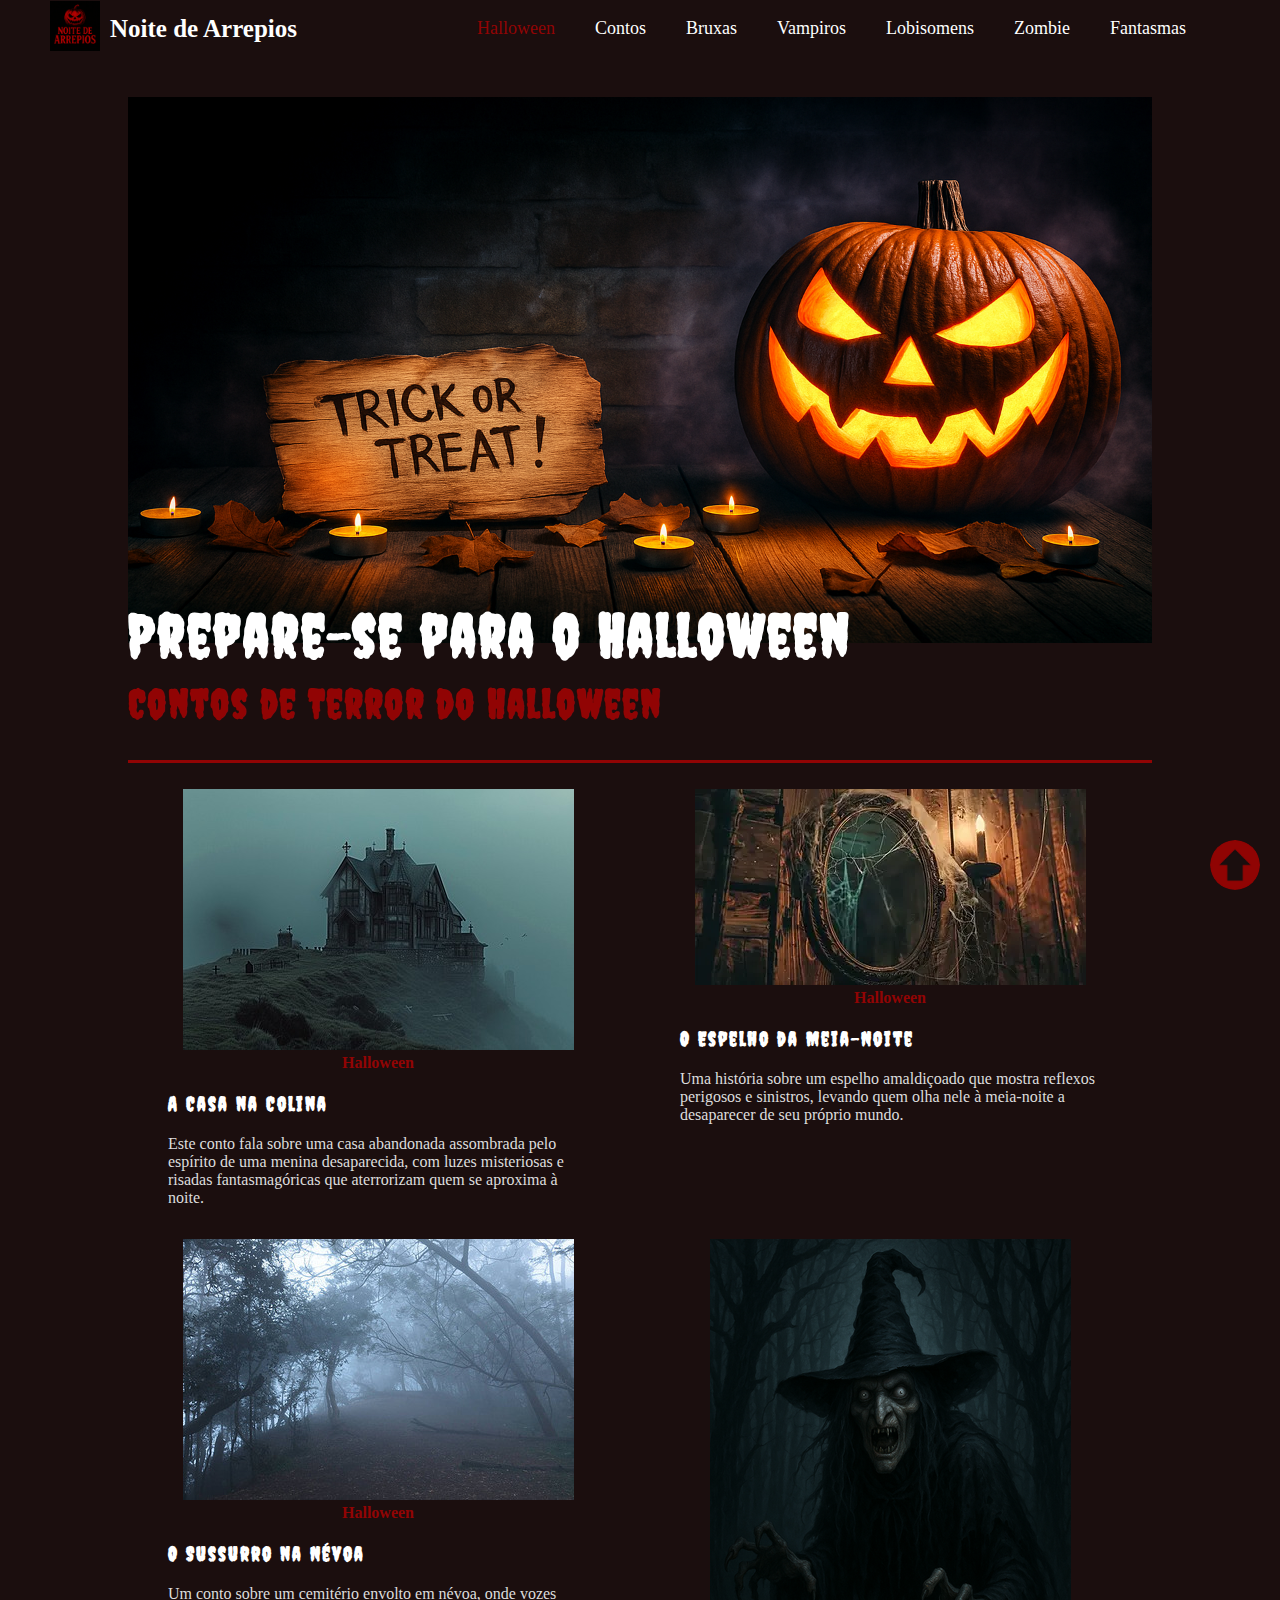
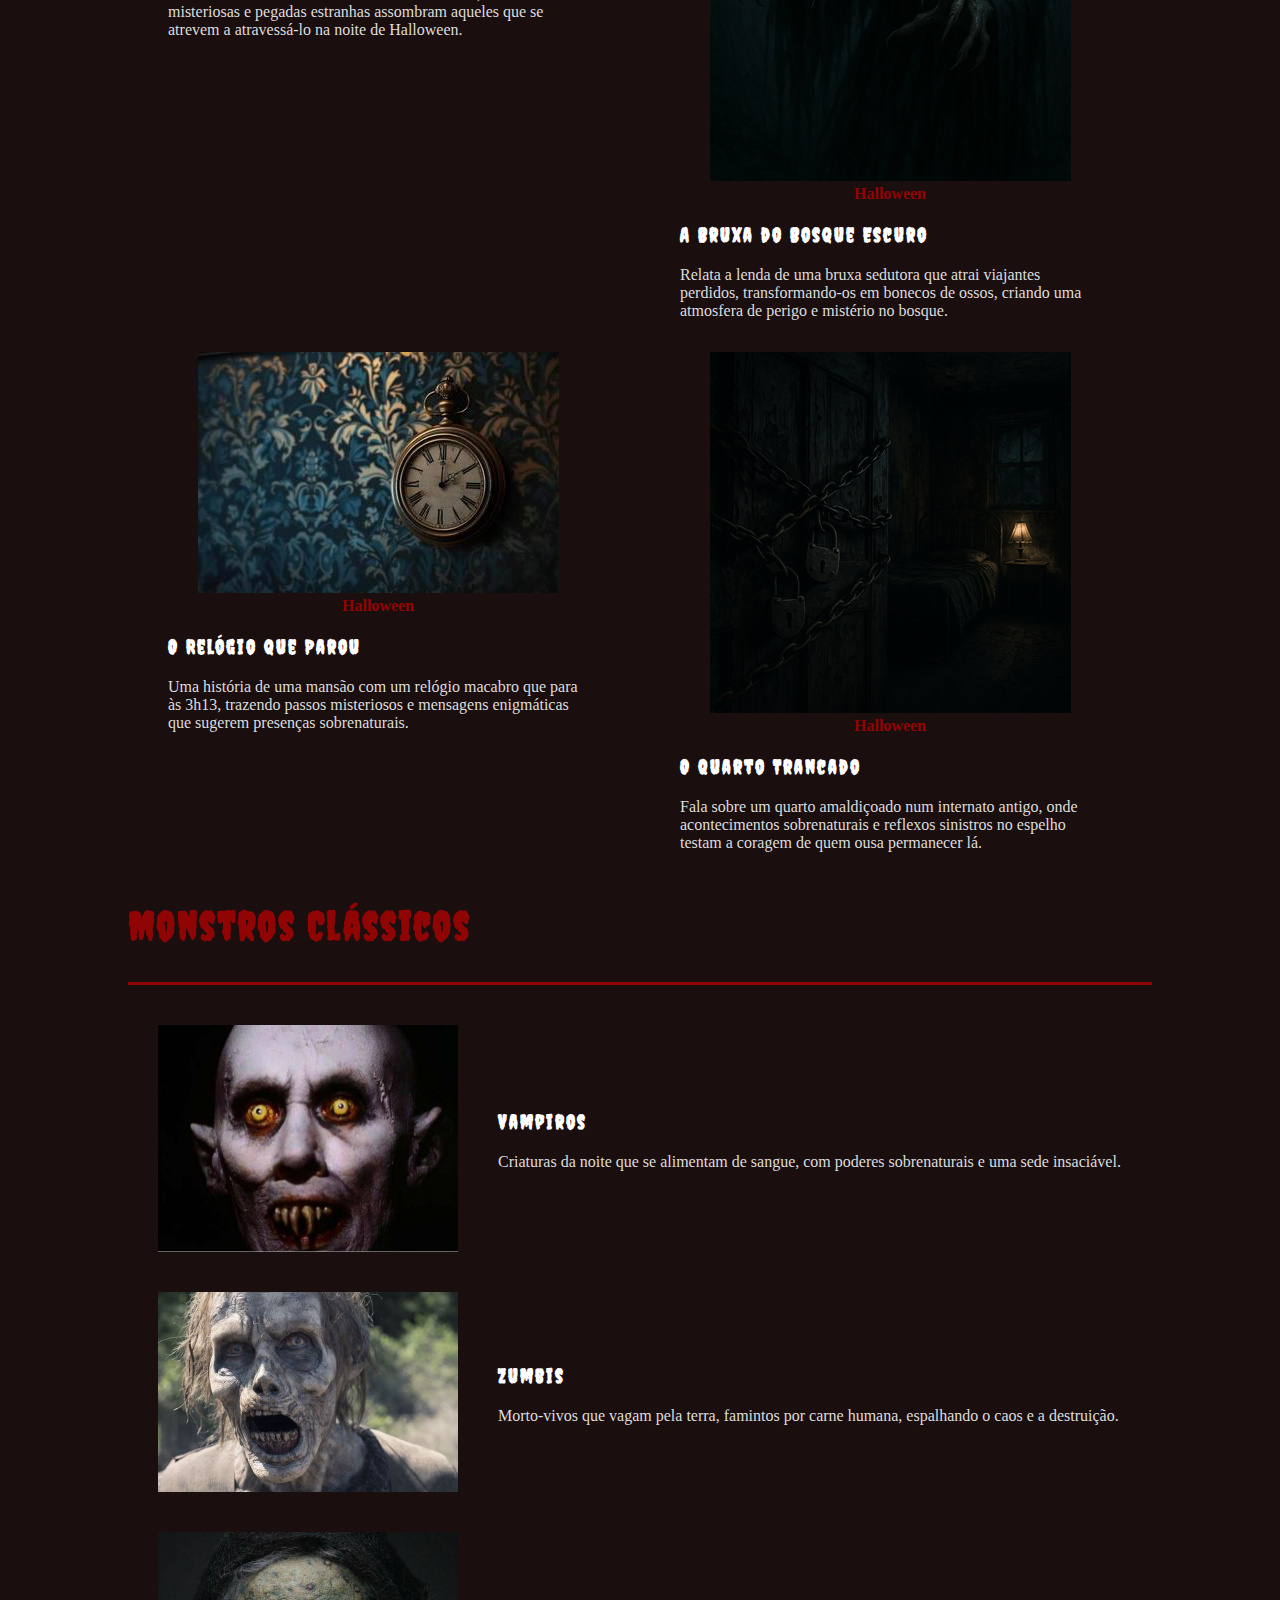
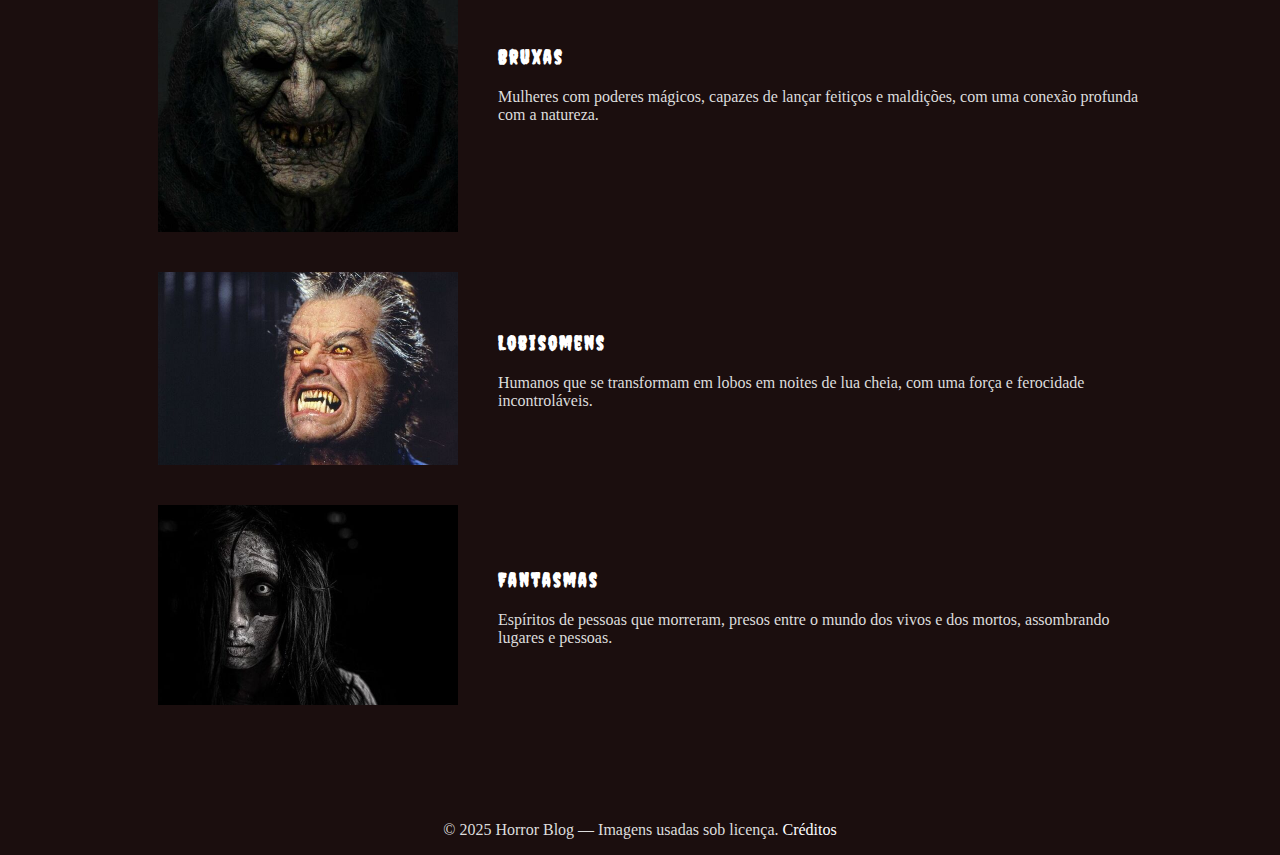
<file: Horror Blog/index.html>
<!DOCTYPE html>
<html lang="pt-br">
<head>
    <meta charset="UTF-8">
    <meta name="viewport" content="width=device-width, initial-scale=1.0">
    <title>Noite de Arrepios</title>
    <link rel="icon" type="image/png" href="./assets/icons/logo-oficial.png">
    <link rel="stylesheet" href="./css/main.css">
    <link rel="stylesheet" href="./css/home.css">
    <link href="https://fonts.googleapis.com/css2?family=Creepster&family=Nosifer&family=Butcherman&display=swap" rel="stylesheet">
</head>
<body>
    <a href="#"><img class="seta" src="./assets/icons/icon-seta.png" alt="uma seta"></a>
    <header>
        <nav>
            <div id="nav-logo">
            <a href="./index.html" class="logo">
            <img width="50px" src="./assets/icons/logo-oficial.png" alt="Logo do site">
            </a>
            <a href="#" class="logo">Noite de Arrepios</a>
            </div>
            <ul>
                <li><a href="#" class="active">Halloween</a></li>
                <li><a href="./pages/contos.html">Contos</a></li>
                <li><a href="./pages/bruxas.html">Bruxas</a></li>
                <li><a href="./pages/vampiros.html">Vampiros</a></li>
                <li><a href="./pages/lobisomens.html">Lobisomens</a></li>
                <li><a href="./pages/zombie.html">Zombie</a></li>
                <li><a href="./pages/fantasmas.html">Fantasmas</a></li>
            </ul>
        </nav>
    </header>
    <main>
        <section id="">
            <img id="home-imagem" src="./assets/imagens/home-pumpkin.png" alt="Imagem de uma abobora com uma placa escrito trick or treat">
            <h1>Prepare-se para o Halloween</h1>
        </section>
        <section class="section2">
            <h2>Contos de Terror do Halloween</h2>
            <hr>
            <div id="div-section-1">
                <article class="article">
                    <figure>
                        <a href="#conto1"><img src="./assets/imagens/conto1.jpg" alt="uma casa sombria na colina com neblina"></a>
                        <figcaption>
                            <span>Halloween</span>
                            <a href="./pages/contos.html"><h3>A Casa na Colina</h3></a>
                            <p>Este conto fala sobre uma casa abandonada assombrada pelo espírito de uma menina desaparecida, com luzes misteriosas e risadas fantasmagóricas que aterrorizam quem se aproxima à noite.</p>
                        </figcaption>
                    </figure>
                </article>
                <article class="article">
                    <figure>
                        <a href="#conto2"><img src="./assets/imagens/conto2.webp" alt="Um espelho mal assombrado"></a>
                        <figcaption>
                            <span>Halloween</span>
                            <a href="./pages/contos.html"><h3>O Espelho da Meia-Noite</h3></a>
                            <p>Uma história sobre um espelho amaldiçoado que mostra reflexos perigosos e sinistros, levando quem olha nele à meia-noite a desaparecer de seu próprio mundo.</p>
                        </figcaption>
                    </figure>
                </article>
                <article class="article">
                    <figure>
                        <a href="#conto3"><img src="./assets/imagens/conto3.jpg" alt="Uma floresta com muita nevoa, em uma noite sombria"></a>
                        <figcaption>
                            <span>Halloween</span>
                            <a href="./pages/contos.html"><h3>O Sussurro na Névoa</h3></a>
                            <p>Um conto sobre um cemitério envolto em névoa, onde vozes misteriosas e pegadas estranhas assombram aqueles que se atrevem a atravessá-lo na noite de Halloween.</p>
                        </figcaption>
                    </figure>
                </article>
                <article class="article">
                    <figure>
                        <a href="#conto4"><img src="./assets/imagens/conto4.png" alt="uma bruxa muito assustadora em um bosque escuro e sombrio"></a>
                        <figcaption>
                            <span>Halloween</span>
                            <a href="./pages/contos.html"><h3>A Bruxa do Bosque Escuro</h3></a>
                            <p>Relata a lenda de uma bruxa sedutora que atrai viajantes perdidos, transformando-os em bonecos de ossos, criando uma atmosfera de perigo e mistério no bosque.</p>
                        </figcaption>
                    </figure>
                </article>
                <article class="article">
                    <figure>
                        <a href="#conto5"><img src="./assets/imagens/conto5.jpg" alt="Uma imagem de um relogio na parede"></a>
                        <figcaption>
                            <span>Halloween</span>
                            <a href="./pages/contos.html"><h3>O Relógio que Parou</h3></a>
                            <p>Uma história de uma mansão com um relógio macabro que para às 3h13, trazendo passos misteriosos e mensagens enigmáticas que sugerem presenças sobrenaturais.</p>
                        </figcaption>
                    </figure>
                </article>
                <article class="article">
                    <figure>
                        <a href="#conto6"><img src="./assets/imagens/conto6.png" alt="um quarto escuro com a porta trancada bem sombrio"></a>
                        <figcaption>
                            <span>Halloween</span>
                            <a href="./pages/contos.html"><h3>O Quarto Trancado</h3></a>
                            <p>Fala sobre um quarto amaldiçoado num internato antigo, onde acontecimentos sobrenaturais e reflexos sinistros no espelho testam a coragem de quem ousa permanecer lá.</p>
                        </figcaption>
                    </figure>
                </article>
            </div>
        </section>
        <section>
            <h2>Monstros Clássicos</h2>
            <hr>
            <div id="div-section-2">
                <a href="./pages/vampiros.html"><article id="article-section-2">
                    <img id="picture" src="./assets/imagens/vampiro-picture.jpeg" alt="Imagem de um vampiro assustador">
                    <figcaption>
                        <h3>Vampiros</h3>
                        <p>Criaturas da noite que se alimentam de sangue, com poderes sobrenaturais e uma sede insaciável.</p>
                    </figcaption>
                </article></a>
                <a href="./pages/zombie.html"><article id="article-section-2">
                    <img id="picture" src="./assets/imagens/zombie-picture.jpeg" alt="Uma imagem de um zombie assustador">
                    <figcaption>
                        <h3>Zumbis</h3>
                        <p>Morto-vivos que vagam pela terra, famintos por carne humana, espalhando o caos e a destruição.</p>
                    </figcaption>
                </article></a>
                <a href="./pages/bruxas.html"><article id="article-section-2">
                    <img id="picture" src="./assets/imagens/bruxa-picture.jpeg" alt="Uma bruxa muito feia e assustadora">
                    <figcaption>
                        <h3>Bruxas</h3>
                        <p>Mulheres com poderes mágicos, capazes de lançar feitiços e maldições, com uma conexão profunda com a natureza.</p>
                    </figcaption>
                </article></a>
                <a href="./pages/lobisomens.html"><article id="article-section-2">
                    <img id="picture" src="./assets/imagens/lobisomen-picture.jpeg" alt="Uma imagem de um homem se transformando em um lobisomem">
                    <figcaption>
                        <h3>Lobisomens</h3>
                        <p>Humanos que se transformam em lobos em noites de lua cheia, com uma força e ferocidade incontroláveis.</p>
                    </figcaption>
                </article></a>
                <a href="./pages/fantasmas.html"><article id="article-section-2">
                    <img id="picture" src="./assets/imagens/fantasma-picture.jpeg" alt="uma imagem de uma aparição de um fantasma assustador">
                    <figcaption>
                        <h3>Fantasmas</h3>
                        <p>Espíritos de pessoas que morreram, presos entre o mundo dos vivos e dos mortos, assombrando lugares e pessoas.</p>
                    </figcaption>
                </article></a>
            </div>
        </section>
    </main>
    <footer>
        <p>© 2025 Horror Blog — Imagens usadas sob licença. <a href="./pages/referencias.html">Créditos</a></p>
    </footer>
</body>
</html>
</file>
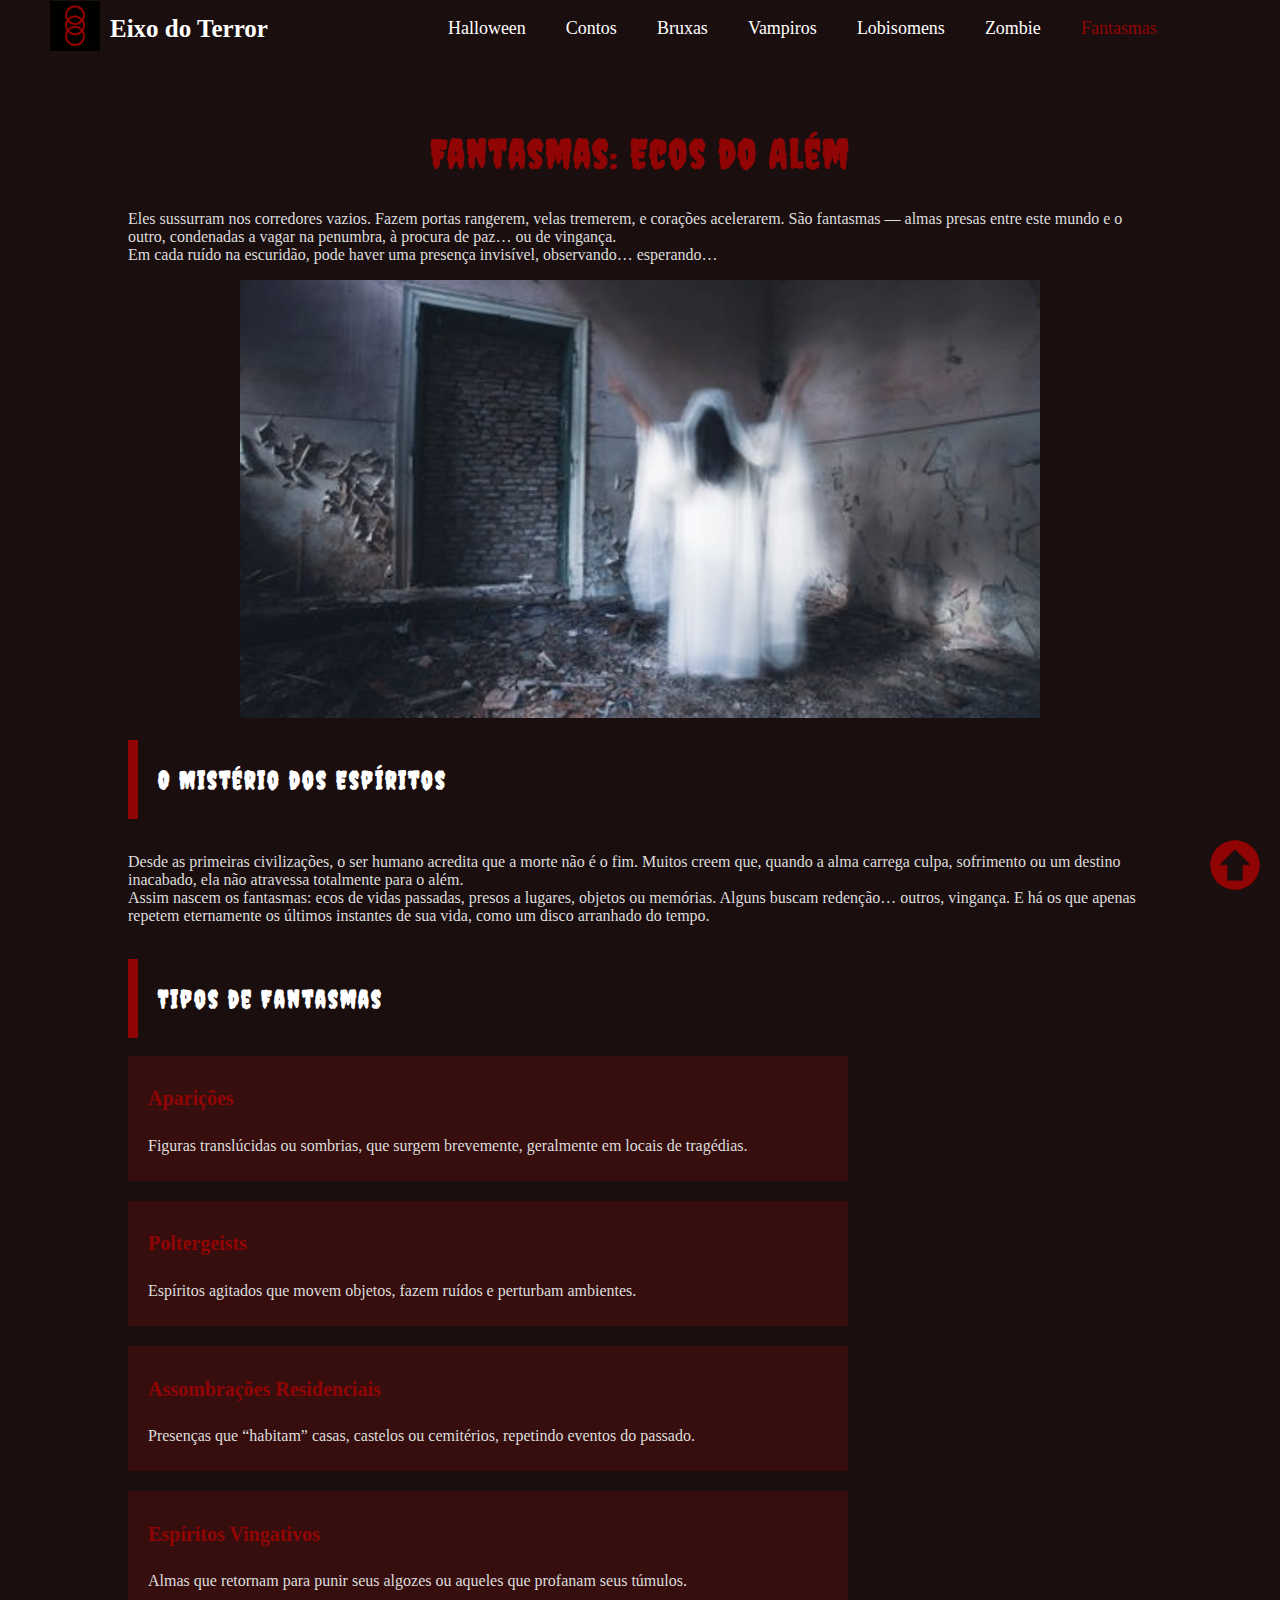
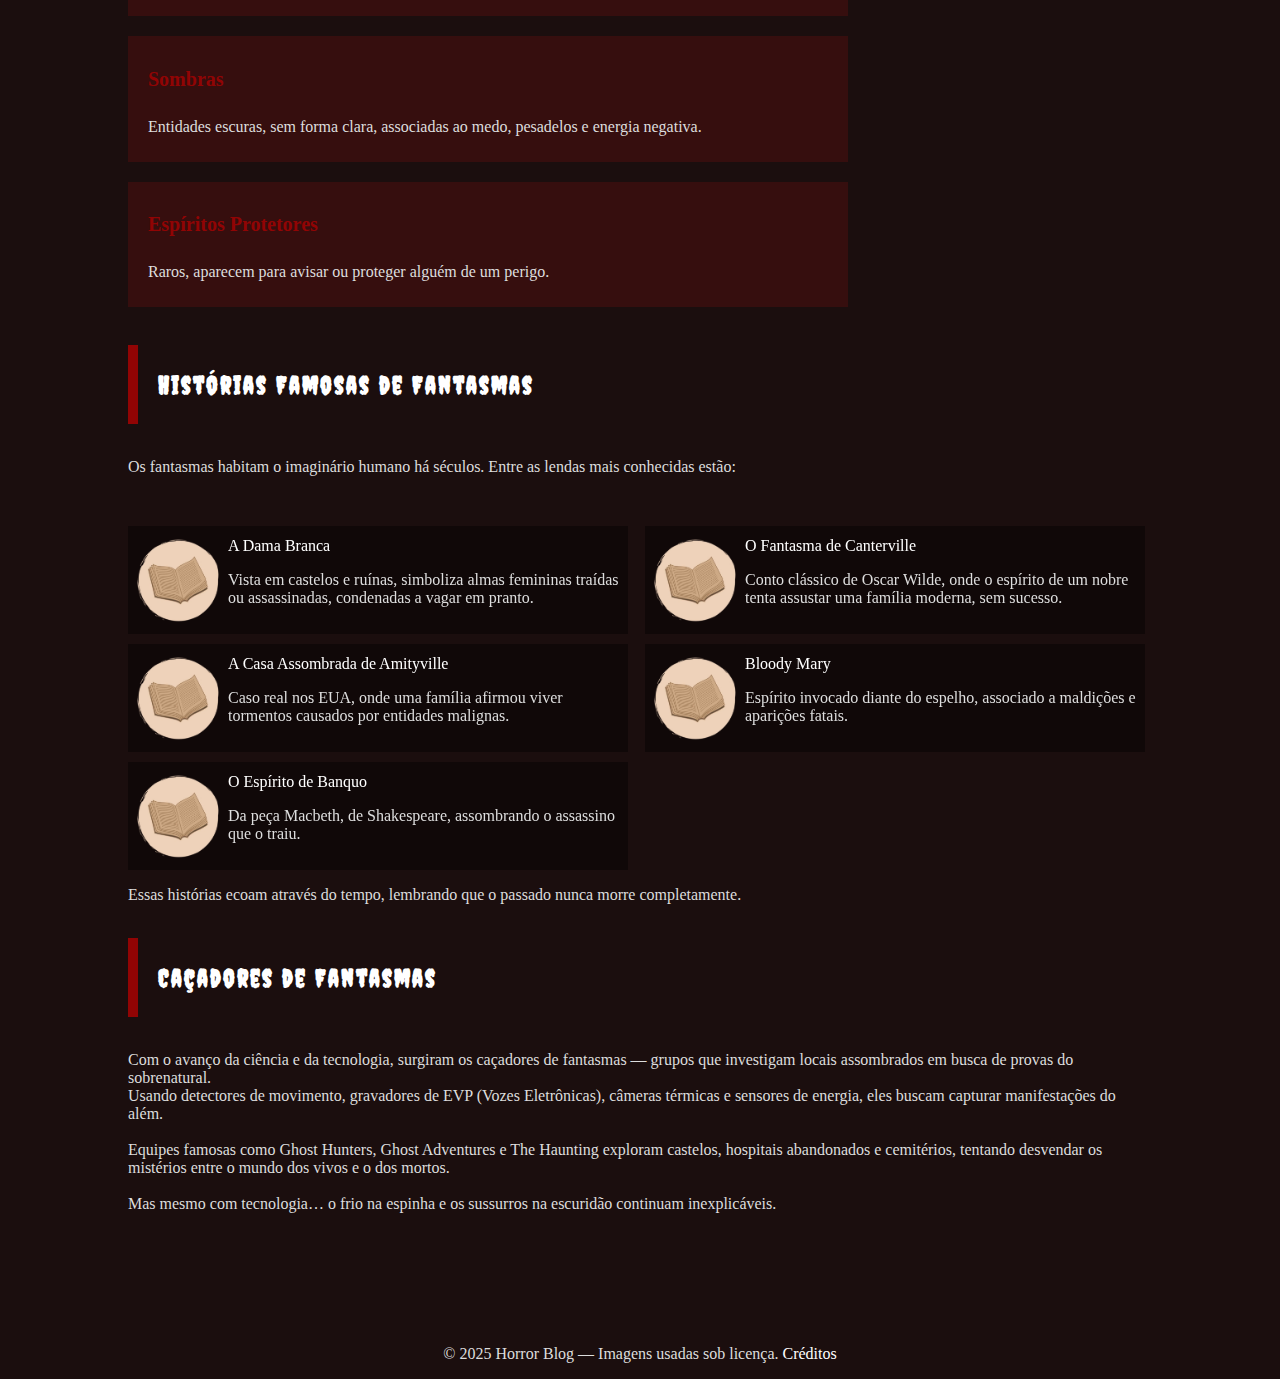
<file: Horror Blog/pages/fantasmas.html>
<!DOCTYPE html>
<html lang="pt-br">
<head>
    <meta charset="UTF-8">
    <meta name="viewport" content="width=device-width, initial-scale=1.0">
    <title>Noite de Arrepios</title>
    <link rel="icon" type="image/png" href="../assets/icons/logo-oficial.png">
    <link rel="stylesheet" href="../css/fantasmas.css">
    <link rel="stylesheet" href="../css/main.css">
    <link href="https://fonts.googleapis.com/css2?family=Creepster&family=Nosifer&family=Butcherman&display=swap" rel="stylesheet">
</head>
<body>
    <a href="#"><img class="seta" src="../assets/icons/icon-seta.png" alt="uma seta"></a>
    <header>
        <nav>
            <div id="nav-logo">
            <a href="./index.html" class="logo">
            <img width="50px" src="../assets/icons/logo-hub.png" alt="Logo do eixo de terror">
            </a>
            <a href="#" class="logo">Eixo do Terror</a>
            </div>
            <ul>
                <li><a href="../index.html">Halloween</a></li>
                <li><a href="../pages/contos.html">Contos</a></li>
                <li><a href="../pages/bruxas.html">Bruxas</a></li>
                <li><a href="../pages/vampiros.html">Vampiros</a></li>
                <li><a href="../pages/lobisomens.html">Lobisomens</a></li>
                <li><a href="../pages/zombie.html">Zombie</a></li>
                <li><a href="../pages/fantasmas.html" class="active">Fantasmas</a></li>
            </ul>
        </nav>
    </header>
    <main>
        <section>
            <h2>Fantasmas: Ecos do Além</h2>
            <p>Eles sussurram nos corredores vazios.
            Fazem portas rangerem, velas tremerem, e corações acelerarem.
            São fantasmas — almas presas entre este mundo e o outro, condenadas a vagar na penumbra, à procura de paz… ou de vingança.<br>
            Em cada ruído na escuridão, pode haver uma presença invisível, observando… esperando…</p>
            <img width="800px" src="../assets/imagens/fantasma.jpg" alt="Foto de um fantasma com as mãos para cima, em um lugar abandonado">
            <br><br>
            <div id="selector-vermelho">
                <div id="parte-vermelha">
                </div>
                <h3>O Mistério dos Espíritos</h3>
            </div>
            <br>
            <p>Desde as primeiras civilizações, o ser humano acredita que a morte não é o fim.
            Muitos creem que, quando a alma carrega culpa, sofrimento ou um destino inacabado, ela não atravessa totalmente para o além.<br>
            Assim nascem os fantasmas: ecos de vidas passadas, presos a lugares, objetos ou memórias.
            Alguns buscam redenção… outros, vingança. E há os que apenas repetem eternamente os últimos instantes de sua vida, como um disco arranhado do tempo.</p>
            <br>
            <div id="selector-vermelho">
                <div id="parte-vermelha">
                </div>
                <h3>Tipos de Fantasmas</h3>
            </div>
            <br>
            <div id="tipos-de-fantasmas-container">
            <article id="tipos-de-fantasmas-article">
                <h4>Aparições</h4>
                <p>Figuras translúcidas ou sombrias, que surgem brevemente, geralmente em locais de tragédias.</p>
            </article>
            <article id="tipos-de-fantasmas-article">
                <h4>Poltergeists</h4>
                <p>Espíritos agitados que movem objetos, fazem ruídos e perturbam ambientes.</p>
            </article>
            <article id="tipos-de-fantasmas-article">
                <h4>Assombrações Residenciais</h4>
                <p>Presenças que “habitam” casas, castelos ou cemitérios, repetindo eventos do passado.</p>
            </article>
            <article id="tipos-de-fantasmas-article">
                <h4>Espíritos Vingativos</h4>
                <p>Almas que retornam para punir seus algozes ou aqueles que profanam seus túmulos.</p>
            </article>
            <article id="tipos-de-fantasmas-article">
                <h4>Sombras</h4>
                <p>Entidades escuras, sem forma clara, associadas ao medo, pesadelos e energia negativa.</p>
            </article>
            <article id="tipos-de-fantasmas-article">
                <h4>Espíritos Protetores</h4>
                <p>Raros, aparecem para avisar ou proteger alguém de um perigo.</p>
            </article>
            </div>
            <br>
            <div id="selector-vermelho">
                <div id="parte-vermelha">
                </div>
                <h3>Histórias Famosas de Fantasmas</h3>
            </div>
            <br>
            <p>Os fantasmas habitam o imaginário humano há séculos. Entre as lendas mais conhecidas estão:</p>
            <div id="div-article">
            <a target="_blank" id="a-article" href="https://anthares.us/a-dama-branca"><article>
                <img id="icon-livro" src="../assets/icons/icon-livro.png" alt="imagem de um livro aberto">
                <div>
                    <span>A Dama Branca</span>
                    <p>Vista em castelos e ruínas, simboliza almas femininas traídas ou assassinadas, condenadas a vagar em pranto.</p>
                </div>
            </article></a>
            <a target="_blank" id="a-article" href="https://pt.wikipedia.org/wiki/O_Fantasma_de_Canterville"><article>
                <img id="icon-livro" src="../assets/icons/icon-livro.png" alt="imagem de um livro aberto">
                <div>
                    <span>O Fantasma de Canterville</span>
                    <p>Conto clássico de Oscar Wilde, onde o espírito de um nobre tenta assustar uma família moderna, sem sucesso.</p>
                </div>
            </article></a>
            <a target="_blank" id="a-article" href="https://pt.wikipedia.org/wiki/112_Ocean_Avenue"><article>
                <img id="icon-livro" src="../assets/icons/icon-livro.png" alt="imagem de um livro aberto">
                <div>
                    <span>A Casa Assombrada de Amityville</span>
                    <p>Caso real nos EUA, onde uma família afirmou viver tormentos causados por entidades malignas.</p>
                </div>
            </article></a>
            <a target="_blank" id="a-article" href="https://en.wikipedia.org/wiki/Bloody_Mary_(folklore)"><article>
                <img id="icon-livro" src="../assets/icons/icon-livro.png" alt="imagem de um livro aberto">
                <div>
                    <span>Bloody Mary</span>
                    <p>Espírito invocado diante do espelho, associado a maldições e aparições fatais.</p>
                </div>
            </article></a>
            <a target="_blank" id="a-article" href="https://pt.wikipedia.org/wiki/Banquo"><article>
                <img id="icon-livro" src="../assets/icons/icon-livro.png" alt="imagem de um livro aberto">
                <div>
                    <span>O Espírito de Banquo</span>
                    <p>Da peça Macbeth, de Shakespeare, assombrando o assassino que o traiu.</p>
                </div>
            </article></a>
            </div>
            <p>Essas histórias ecoam através do tempo, lembrando que o passado nunca morre completamente.</p>
            <br>
            <div id="selector-vermelho">
                <div id="parte-vermelha">
                </div>
                <h3>Caçadores de Fantasmas</h3>
            </div>
            <br>
            <p>Com o avanço da ciência e da tecnologia, surgiram os caçadores de fantasmas — grupos que investigam locais assombrados em busca de provas do sobrenatural.<br>
            Usando detectores de movimento, gravadores de EVP (Vozes Eletrônicas), câmeras térmicas e sensores de energia, eles buscam capturar manifestações do além.<br><br>Equipes famosas como Ghost Hunters, Ghost Adventures e The Haunting exploram castelos, hospitais abandonados e cemitérios, tentando desvendar os mistérios entre o mundo dos vivos e o dos mortos.
            <br><br>
Mas mesmo com tecnologia…
o frio na espinha e os sussurros na escuridão continuam inexplicáveis.</p>
        </section>
    </main>
    <footer>
        <p>© 2025 Horror Blog — Imagens usadas sob licença. <a href="../pages/referencias.html">Créditos</a></p>
    </footer>
</body>
</html>
</file>
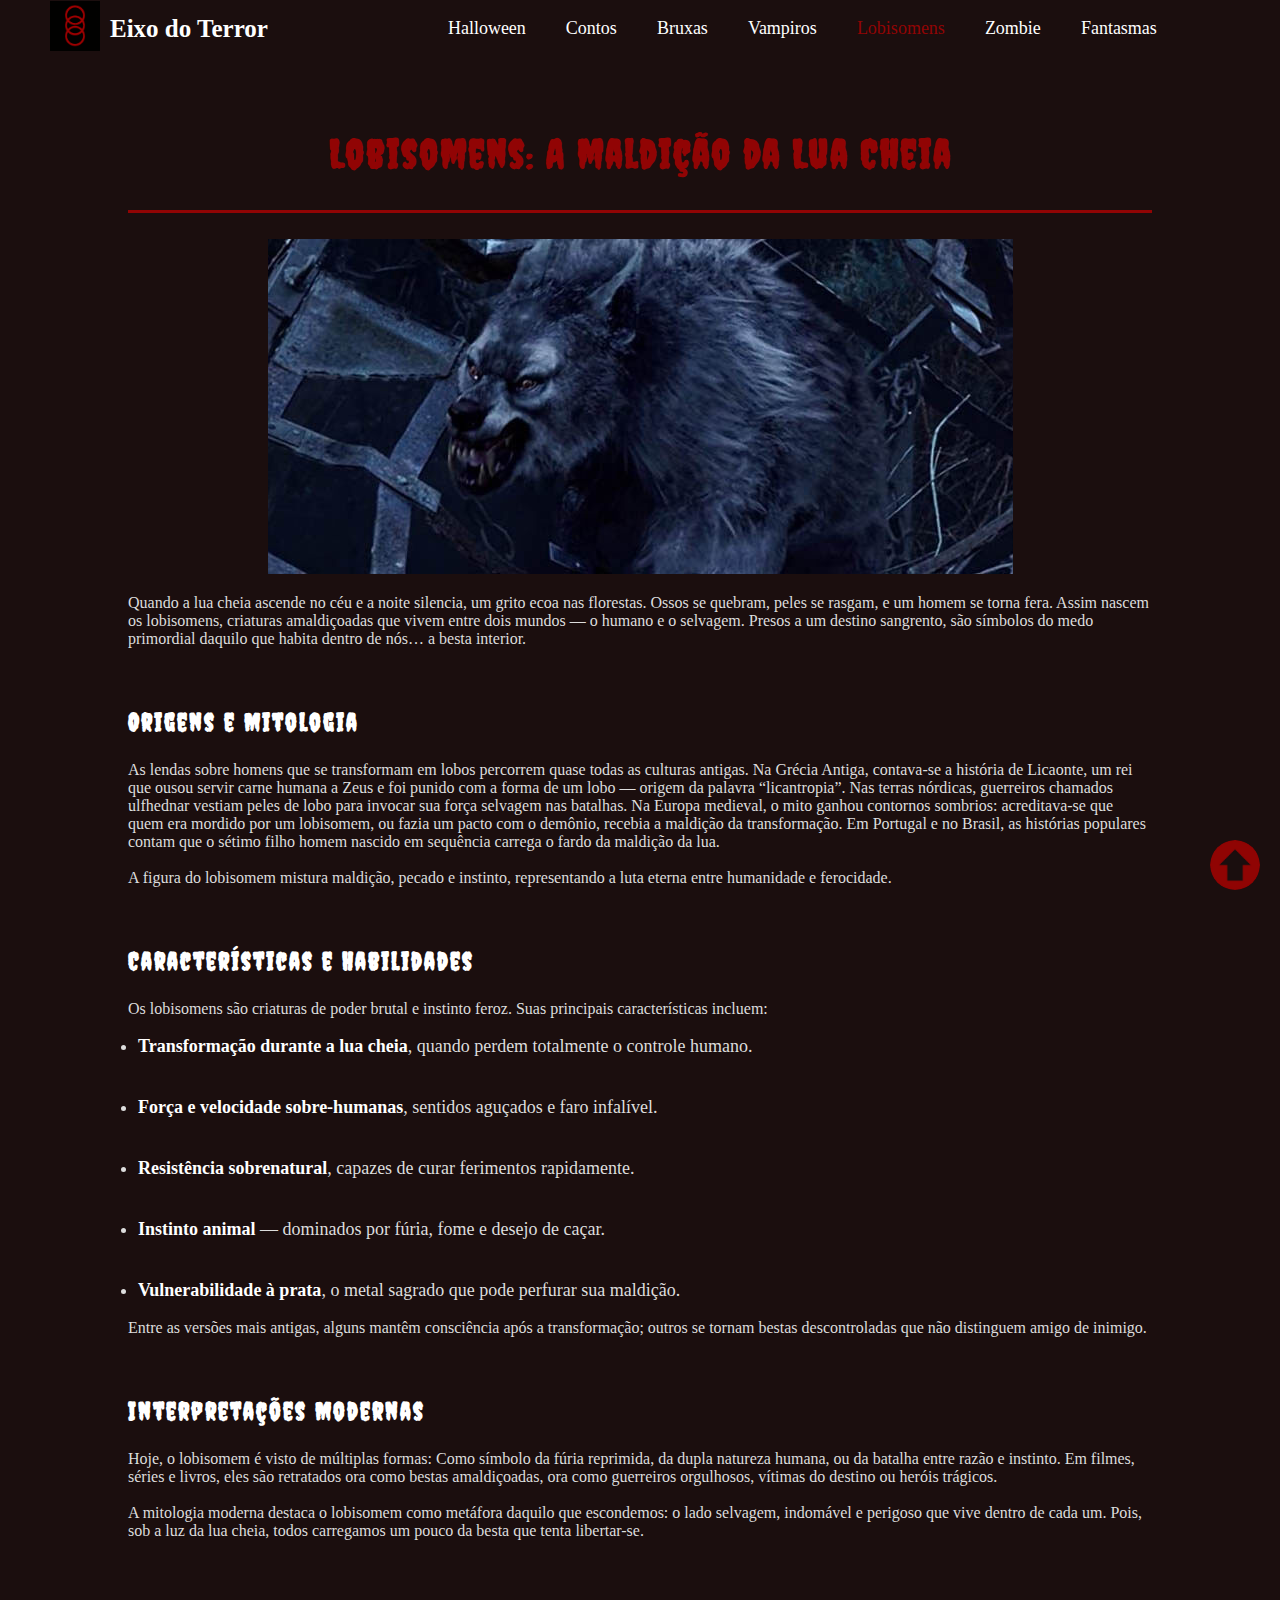
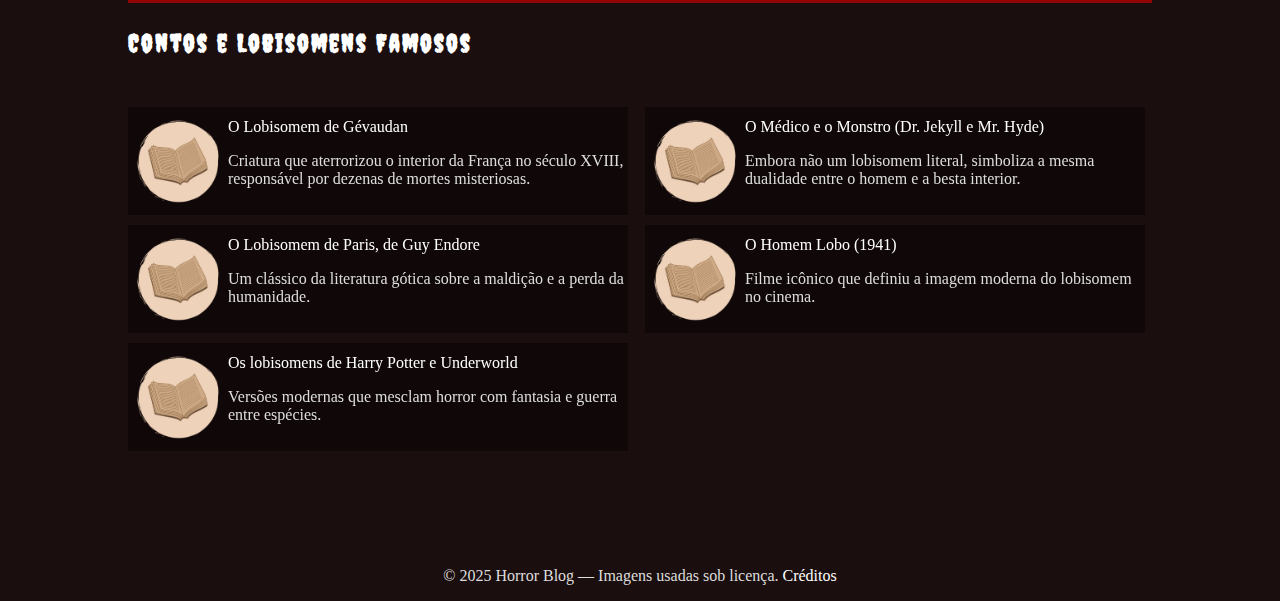
<file: Horror Blog/pages/lobisomens.html>
<!DOCTYPE html>
<html lang="pt-br">
<head>
    <meta charset="UTF-8">
    <meta name="viewport" content="width=device-width, initial-scale=1.0">
    <title>Noite de Arrepios</title>
    <link rel="icon" type="image/png" href="../assets/icons/logo-oficial.png">
    <link rel="stylesheet" href="../css/lobisomens.css">
     <link rel="stylesheet" href="../css/main.css">
    <link href="https://fonts.googleapis.com/css2?family=Creepster&family=Nosifer&family=Butcherman&display=swap" rel="stylesheet">
</head>
<body>
    <a href="#"><img class="seta" src="../assets/icons/icon-seta.png" alt="uma seta"></a>
    <header>
        <nav>
            <div id="nav-logo">
            <a href="./index.html" class="logo">
            <img width="50px" src="../assets/icons/logo-hub.png" alt="Logo do eixo de terror">
            </a>
            <a href="#" class="logo">Eixo do Terror</a>
            </div>
            <ul>
                <li><a href="../index.html">Halloween</a></li>
                <li><a href="../pages/contos.html">Contos</a></li>
                <li><a href="../pages/bruxas.html">Bruxas</a></li>
                <li><a href="../pages/vampiros.html">Vampiros</a></li>
                <li><a href="../pages/lobisomens.html" class="active">Lobisomens</a></li>
                <li><a href="../pages/zombie.html">Zombie</a></li>
                <li><a href="../pages/fantasmas.html">Fantasmas</a></li>
            </ul>
        </nav>
    </header>
    <main>
        <section>
            <h2>Lobisomens: A maldição da Lua Cheia</h2>
            <hr>
            <br>
            <img src="../assets/imagens/lobisomen.jpg" alt="imagem de um lobisomen">
            <br>
            <p>Quando a lua cheia ascende no céu e a noite silencia, um grito ecoa nas florestas. Ossos se quebram, peles se rasgam, e um homem se torna fera.
            Assim nascem os lobisomens, criaturas amaldiçoadas que vivem entre dois mundos — o humano e o selvagem.
            Presos a um destino sangrento, são símbolos do medo primordial daquilo que habita dentro de nós… a besta interior.</p>
            <br>
            <h3>Origens e Mitologia</h3>
            <p>As lendas sobre homens que se transformam em lobos percorrem quase todas as culturas antigas.
            Na Grécia Antiga, contava-se a história de Licaonte, um rei que ousou servir carne humana a Zeus e foi punido com a forma de um lobo — origem da palavra “licantropia”.
            Nas terras nórdicas, guerreiros chamados ulfhednar vestiam peles de lobo para invocar sua força selvagem nas batalhas.
            Na Europa medieval, o mito ganhou contornos sombrios: acreditava-se que quem era mordido por um lobisomem, ou fazia um pacto com o demônio, recebia a maldição da transformação.
            Em Portugal e no Brasil, as histórias populares contam que o sétimo filho homem nascido em sequência carrega o fardo da maldição da lua. <br> <br>
            A figura do lobisomem mistura maldição, pecado e instinto, representando a luta eterna entre humanidade e ferocidade.</p>
            <br>
            <h3>Características e Habilidades</h3>
            <p>Os lobisomens são criaturas de poder brutal e instinto feroz. Suas principais características incluem:</p>
            <ul id="lista">
                <li id="item"><strong>Transformação durante a lua cheia</strong>, quando perdem totalmente o controle humano.</li>
                <li id="item"><strong>Força e velocidade sobre-humanas</strong>, sentidos aguçados e faro infalível.</li>
                <li id="item"><strong>Resistência sobrenatural</strong>, capazes de curar ferimentos rapidamente.</li>
                <li id="item"><strong>Instinto animal</strong> — dominados por fúria, fome e desejo de caçar.</li>
                <li id="item"><strong>Vulnerabilidade à prata</strong>, o metal sagrado que pode perfurar sua maldição.</li>
            </ul>
            <p>Entre as versões mais antigas, alguns mantêm consciência após a transformação; outros se tornam bestas descontroladas que não distinguem amigo de inimigo.</p>
            <br>
            <h3>Interpretações Modernas</h3>
            <p>Hoje, o lobisomem é visto de múltiplas formas:
            Como símbolo da fúria reprimida, da dupla natureza humana, ou da batalha entre razão e instinto.
            Em filmes, séries e livros, eles são retratados ora como bestas amaldiçoadas, ora como guerreiros orgulhosos, vítimas do destino ou heróis trágicos.
            <br><br>
            A mitologia moderna destaca o lobisomem como metáfora daquilo que escondemos: o lado selvagem, indomável e perigoso que vive dentro de cada um.
            Pois, sob a luz da lua cheia, todos carregamos um pouco da besta que tenta libertar-se.</p>
            <br><br>
            <hr>
            <h3>Contos e Lobisomens Famosos</h3>
            <div id="div-article">
            <a target="_blank" id="a-article" href="https://pt.wikipedia.org/wiki/Besta_de_Gévaudan"><article>
                <img id="icon-livro" src="../assets/icons/icon-livro.png" alt="imagem de um livro aberto">
                <div>
                    <span>O Lobisomem de Gévaudan</span>
                    <p>Criatura que aterrorizou o interior da França no século XVIII, responsável por dezenas de mortes misteriosas.</p>
                </div>
            </article></a>
            <a target="_blank" id="a-article" href="https://pt.wikipedia.org/wiki/Strange_Case_of_Dr_Jekyll_and_Mr_Hyde"><article>
                <img id="icon-livro" src="../assets/icons/icon-livro.png" alt="imagem de um livro aberto">
                <div>
                    <span>O Médico e o Monstro (Dr. Jekyll e Mr. Hyde)</span>
                    <p>Embora não um lobisomem literal, simboliza a mesma dualidade entre o homem e a besta interior.</p>
                </div>
            </article></a>
            <a target="_blank" id="a-article" href="https://en.wikipedia.org/wiki/The_Werewolf_of_Paris"><article>
                <img id="icon-livro" src="../assets/icons/icon-livro.png" alt="imagem de um livro aberto">
                <div>
                    <span>O Lobisomem de Paris, de Guy Endore</span>
                    <p>Um clássico da literatura gótica sobre a maldição e a perda da humanidade.</p>
                </div>
            </article></a>
            <a target="_blank" id="a-article" href="https://pt.wikipedia.org/wiki/The_Wolf_Man"><article>
                <img id="icon-livro" src="../assets/icons/icon-livro.png" alt="imagem de um livro aberto">
                <div>
                    <span>O Homem Lobo (1941)</span>
                    <p>Filme icônico que definiu a imagem moderna do lobisomem no cinema.</p>
                </div>
            </article></a>
            <a target="_blank" id="a-article" href="https://harrypotter.fandom.com/pt-br/wiki/Lobisomem"><article>
                <img id="icon-livro" src="../assets/icons/icon-livro.png" alt="imagem de um livro aberto">
                <div>
                    <span>Os lobisomens de Harry Potter e Underworld</span>
                    <p>Versões modernas que mesclam horror com fantasia e guerra entre espécies.</p>
                </div>
            </article></a>
            </div>
        </section>
    </main>
    <footer>
        <p>© 2025 Horror Blog — Imagens usadas sob licença. <a href="../pages/referencias.html">Créditos</a></p>
    </footer>
</body>
</html>
</file>
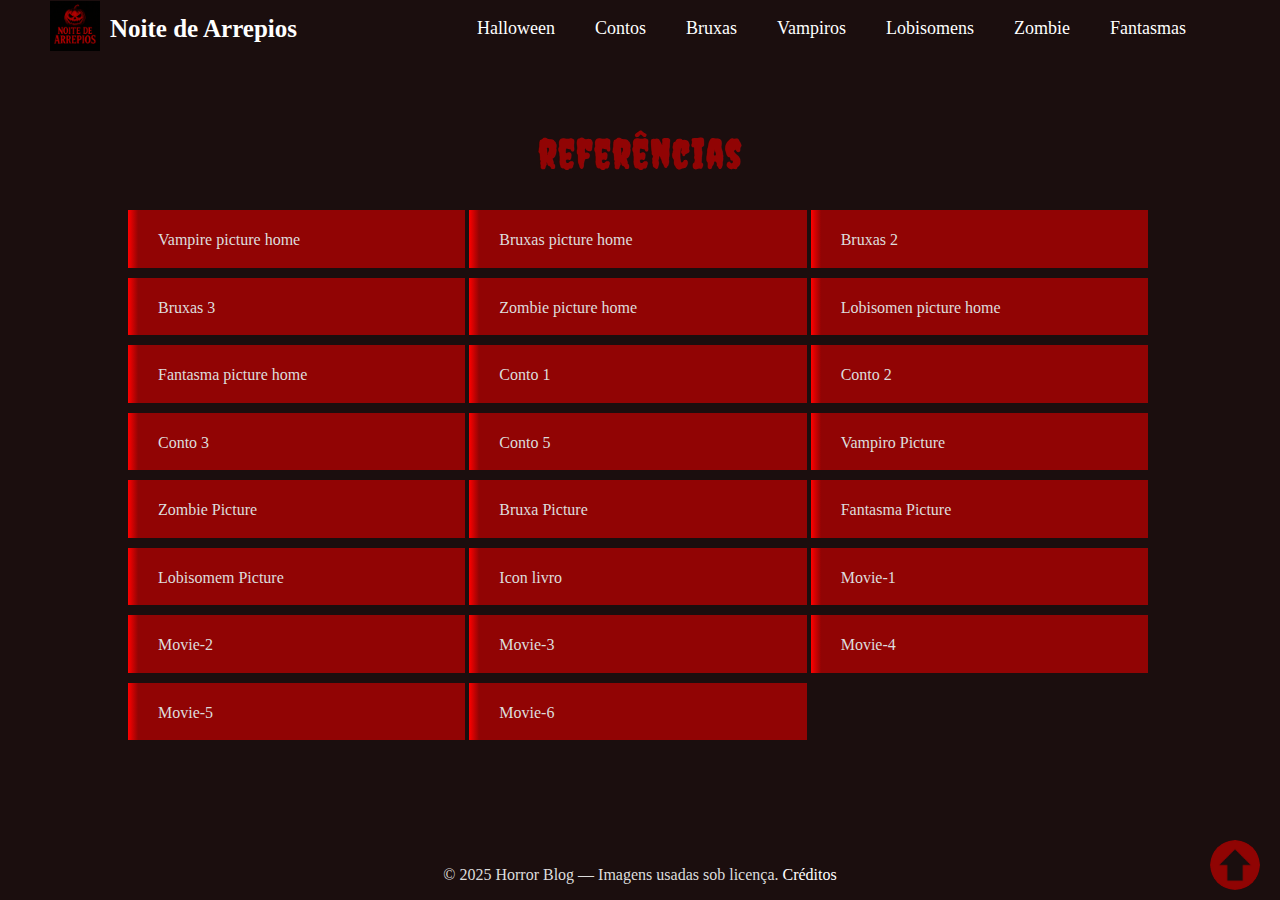
<file: Horror Blog/pages/referencias.html>
<!DOCTYPE html>
<html lang="pt-br">
<head>
    <meta charset="UTF-8">
    <meta name="viewport" content="width=device-width, initial-scale=1.0">
    <title>Noite de Arrepios</title>
    <link rel="icon" type="image/png" href="../assets/icons/logo-oficial.png">
    <link rel="stylesheet" href="../css/referencias.css">
     <link rel="stylesheet" href="../css/main.css">
    <link href="https://fonts.googleapis.com/css2?family=Creepster&family=Nosifer&family=Butcherman&display=swap" rel="stylesheet">
</head>
<body>
<a href="#"><img class="seta" src="../assets/icons/icon-seta.png" alt="uma seta"></a>
    <header>
        <nav>
            <div id="nav-logo">
            <a href="./index.html" class="logo">
            <img width="50px" src="../assets/icons/logo-oficial.png" alt="Logo do site">
            </a>
            <a href="#" class="logo">Noite de Arrepios</a>
            </div>
            <ul>
                <li><a href="../index.html">Halloween</a></li>
                <li><a href="../pages/contos.html">Contos</a></li>
                <li><a href="../pages/bruxas.html">Bruxas</a></li>
                <li><a href="../pages/vampiros.html">Vampiros</a></li>
                <li><a href="../pages/lobisomens.html">Lobisomens</a></li>
                <li><a href="../pages/zombie.html">Zombie</a></li>
                <li><a href="../pages/fantasmas.html">Fantasmas</a></li>
            </ul>
        </nav>
    </header>
    <main>
        <section>
            <h2>referências</h2>
            <div id="div-article-vampire">
            <a id="article-a" target="_blank" href="https://share.google/images/P5IyBc5Pb5eM7F7Nn"><article>
                <p>Vampire picture home</p>
            </article></a>
            <a id="article-a" target="_blank" href="https://share.google/images/o43Nkq8dXlDVVNaH3"><article>
                <p>Bruxas picture home</p>
            </article></a>
            <a id="article-a" target="_blank" href="https://share.google/images/TVzACSfhXPgYvjtpi"><article>
                <p>Bruxas 2</p>
            </article></a>
            <a id="article-a" target="_blank" href="https://share.google/images/ToZFzOsnDcMhV0ukH"><article>
                <p>Bruxas 3</p>
            </article></a>
            <a id="article-a" target="_blank" href="https://share.google/images/fFZ3ko8KwMrpT2K5Z"><article>
                <p>Zombie picture home</p>
            </article></a>
            <a id="article-a" target="_blank" href="https://share.google/images/VglLwZMXTXlDfVs05"><article>
                <p>Lobisomen picture home</p>
            </article></a>
            <a id="article-a" target="_blank" href="https://share.google/images/68oRRp9a34bEhcUs7"><article>
                <p>Fantasma picture home</p>
            </article></a>
            <a id="article-a" target="_blank" href="https://share.google/images/nbgG5AQXAsh4Y0q5t"><article>
                <p>Conto 1</p>
            </article></a>
            <a id="article-a" target="_blank" href="https://share.google/images/GGM0hjizCgIQ2hns2"><article>
                <p>Conto 2</p>
            </article></a>
            <a id="article-a" target="_blank" href="https://share.google/images/v57zA8jcrYpg3DR78"><article>
                <p>Conto 3</p>
            </article></a>
            <a id="article-a" target="_blank" href="https://share.google/images/Jm0qVU2SW2bVngHuh"><article>
                <p>Conto 5</p>
            </article></a>
            <a id="article-a" target="_blank" href="https://pin.it/6E0AtHcEk"><article>
                <p>Vampiro Picture</p>
            </article></a>
            <a id="article-a" target="_blank" href="https://pin.it/29qsA4C5A"><article>
                <p>Zombie Picture</p>
            </article></a>
            <a id="article-a" target="_blank" href="https://pin.it/1Tv0cdGn8"><article>
                <p>Bruxa Picture</p>
            </article></a>
            <a id="article-a" target="_blank" href="https://pin.it/77cfDGPVW"><article>
                <p>Fantasma Picture</p>
            </article></a>
            <a id="article-a" target="_blank" href="https://pin.it/NVzcfF3Co"><article>
                <p>Lobisomem Picture</p>
            </article></a>
            <a id="article-a" target="_blank" href="https://pin.it/6ruYKDPas"><article>
                <p>Icon livro</p>
            </article></a>
            <a id="article-a" target="_blank" href="https://share.google/images/Rd8gDLGO3leut9NzQ"><article>
                <p>Movie-1</p>
            </article></a>
            <a id="article-a" target="_blank" href="https://share.google/images/MTkYmkJip6jhxL2HW"><article>
                <p>Movie-2</p>
            </article></a>
            <a id="article-a" target="_blank" href="https://share.google/images/77RfhuROwqnVRILXm"><article>
                <p>Movie-3</p>
            </article></a>
            <a id="article-a" target="_blank" href="https://share.google/images/iVef7nAu8F78K7DPk"><article>
                <p>Movie-4</p>
            </article></a>
            <a id="article-a" target="_blank" href="https://share.google/images/jiNirQ2tKhh5wmDvK"><article>
                <p>Movie-5</p>
            </article></a>
            <a id="article-a" target="_blank" href="https://share.google/images/HQvvGLNMjGQWvoVEj"><article>
                <p>Movie-6</p>
            </article></a>
            </div>
        </section>
    </main>
    <footer>
        <p>© 2025 Horror Blog — Imagens usadas sob licença. <a href="../pages/referencias.html">Créditos</a></p>
    </footer>
</body>
</file>
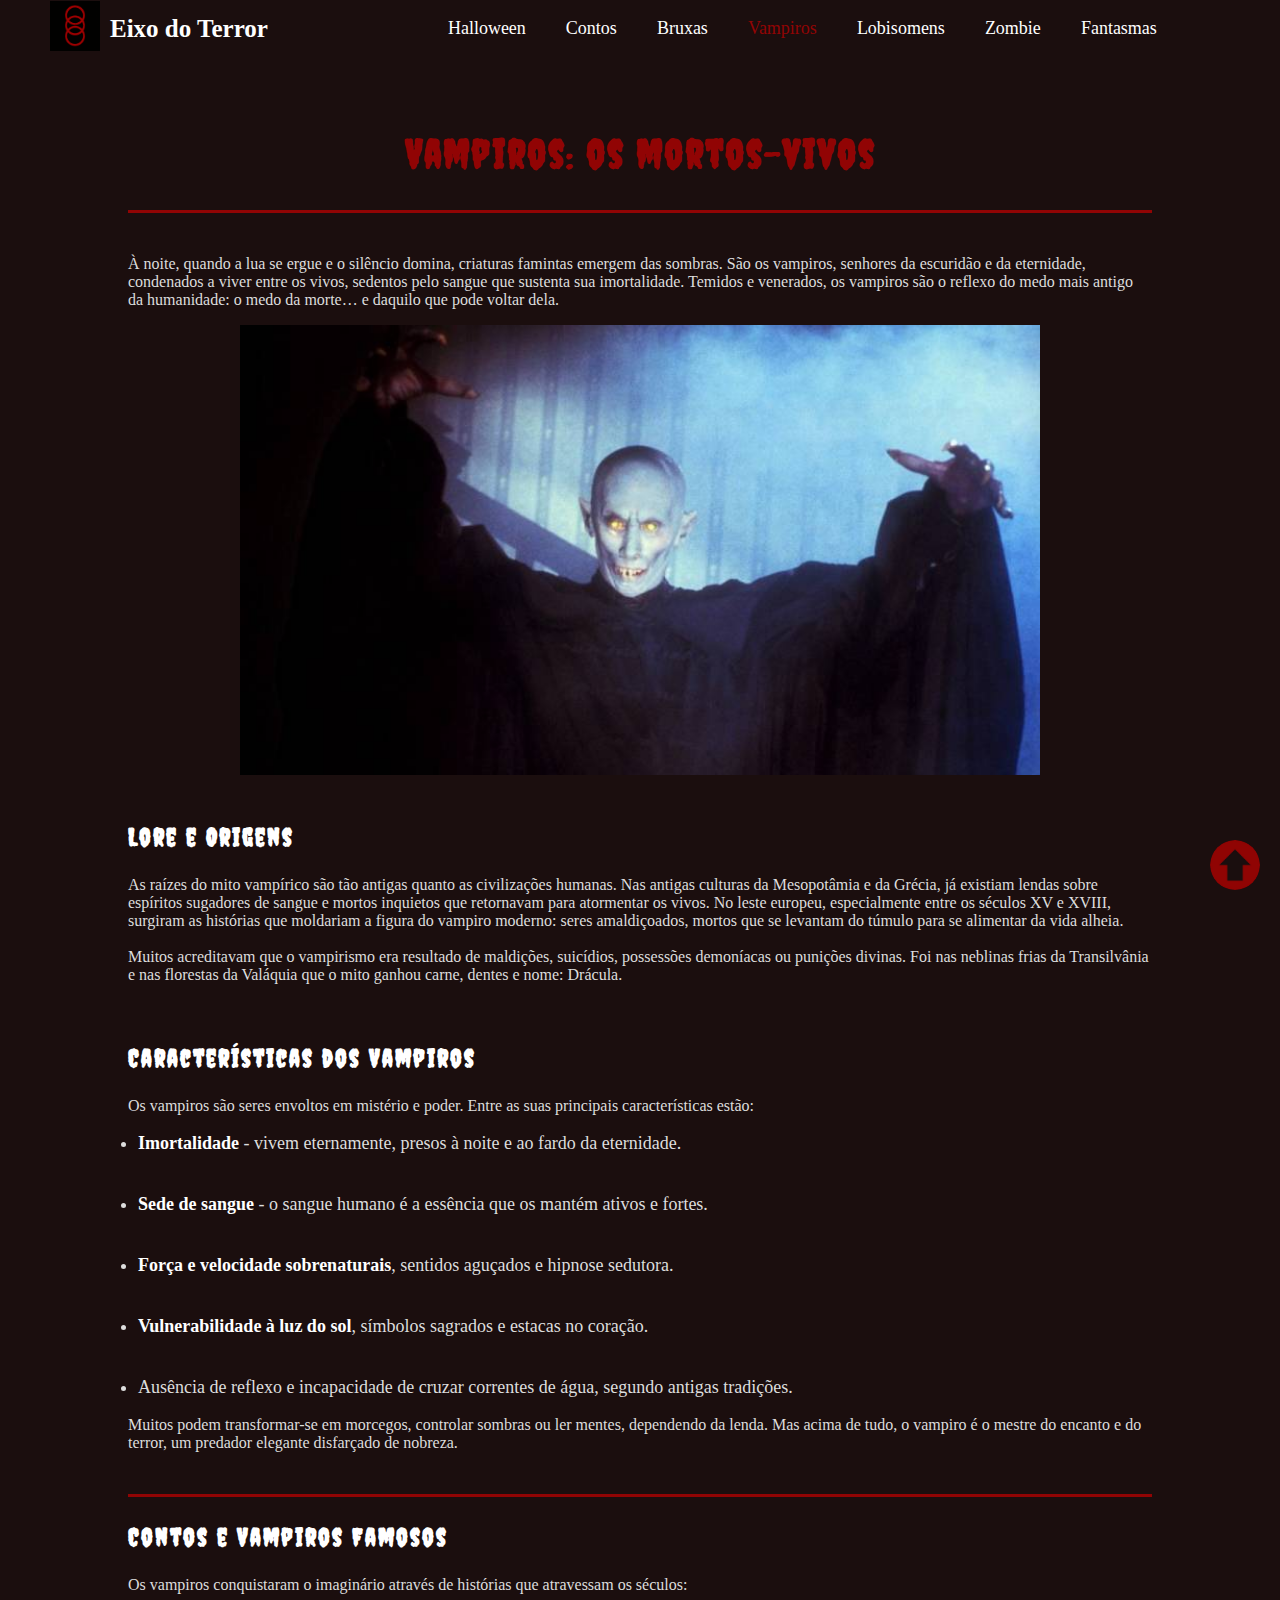
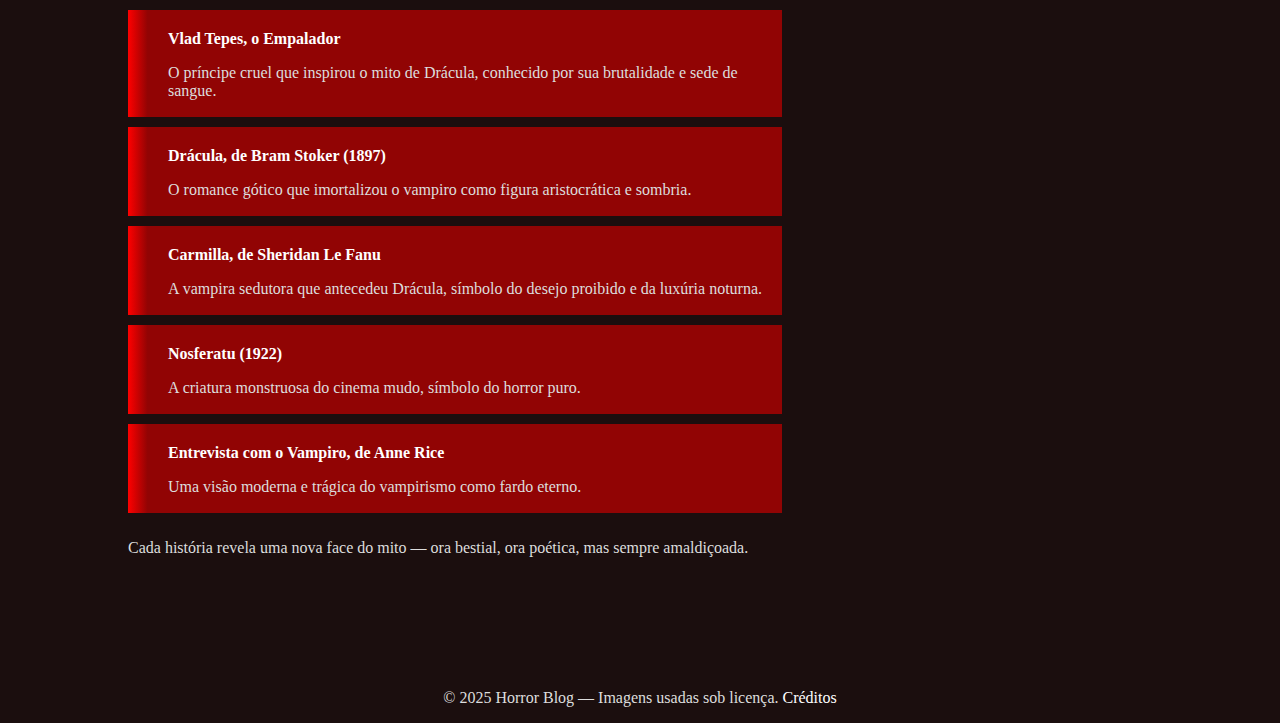
<file: Horror Blog/pages/vampiros.html>
<!DOCTYPE html>
<html lang="pt-br">
<head>
    <meta charset="UTF-8">
    <meta name="viewport" content="width=device-width, initial-scale=1.0">
    <title>Noite de Arrepios</title>
    <link rel="icon" type="image/png" href="../assets/icons/logo-oficial.png">
    <link rel="stylesheet" href="../css/vampiros.css">
    <link rel="stylesheet" href="../css/main.css">
    <link href="https://fonts.googleapis.com/css2?family=Creepster&family=Nosifer&family=Butcherman&display=swap" rel="stylesheet">
</head>
<body>
    <a href="#"><img class="seta" src="../assets/icons/icon-seta.png" alt="uma seta"></a>
    <header>
        <nav>
            <div id="nav-logo">
            <a href="./index.html" class="logo">
            <img width="50px" src="../assets/icons/logo-hub.png" alt="Logo do eixo de terror">
            </a>
            <a href="#" class="logo">Eixo do Terror</a>
            </div>
            <ul>
                <li><a href="../index.html">Halloween</a></li>
                <li><a href="../pages/contos.html">Contos</a></li>
                <li><a href="../pages/bruxas.html">Bruxas</a></li>
                <li><a href="../pages/vampiros.html" class="active">Vampiros</a></li>
                <li><a href="../pages/lobisomens.html">Lobisomens</a></li>
                <li><a href="../pages/zombie.html">Zombie</a></li>
                <li><a href="../pages/fantasmas.html">Fantasmas</a></li>
            </ul>
        </nav>
    </header>
    <main>
        <section>
            <h2>Vampiros: os mortos-vivos</h2>
            <hr>
            <br>
            <p>À noite, quando a lua se ergue e o silêncio domina, criaturas famintas emergem das sombras. São os vampiros, senhores da escuridão e da eternidade, condenados a viver entre os vivos, sedentos pelo sangue que sustenta sua imortalidade.
            Temidos e venerados, os vampiros são o reflexo do medo mais antigo da humanidade: o medo da morte… e daquilo que pode voltar dela.</p>
            <img id="img-home" src="../assets/imagens/vampire.jpg" alt="">
            <br><br>
            <h3>Lore e Origens</h3>
            <p>As raízes do mito vampírico são tão antigas quanto as civilizações humanas.
            Nas antigas culturas da Mesopotâmia e da Grécia, já existiam lendas sobre espíritos sugadores de sangue e mortos inquietos que retornavam para atormentar os vivos.
            No leste europeu, especialmente entre os séculos XV e XVIII, surgiram as histórias que moldariam a figura do vampiro moderno: seres amaldiçoados, mortos que se levantam do túmulo para se alimentar da vida alheia.
            <br><br>
            Muitos acreditavam que o vampirismo era resultado de maldições, suicídios, possessões demoníacas ou punições divinas.
            Foi nas neblinas frias da Transilvânia e nas florestas da Valáquia que o mito ganhou carne, dentes e nome: Drácula.</p>
            <br>
            <h3>Características dos Vampiros</h3>
            <p>Os vampiros são seres envoltos em mistério e poder.
            Entre as suas principais características estão:</p>
            <ul id="lista">
                <li id="item"><strong>Imortalidade</strong> - vivem eternamente, presos à noite e ao fardo da eternidade.</li>
                <li id="item"><strong>Sede de sangue</strong> - o sangue humano é a essência que os mantém ativos e fortes.</li>
                <li id="item"><strong>Força e velocidade sobrenaturais</strong>, sentidos aguçados e hipnose sedutora.</li>
                <li id="item"><strong>Vulnerabilidade à luz do sol</strong>, símbolos sagrados e estacas no coração.</li>
                <li id="item">Ausência de reflexo e incapacidade de cruzar correntes de água, segundo antigas tradições.</li>
            </ul>
            <p>Muitos podem transformar-se em morcegos, controlar sombras ou ler mentes, dependendo da lenda.
            Mas acima de tudo, o vampiro é o mestre do encanto e do terror, um predador elegante disfarçado de nobreza.</p>
            <br>
            <hr>
            <h3>Contos e Vampiros Famosos</h3>
            <p>Os vampiros conquistaram o imaginário através de histórias que atravessam os séculos:</p>
            <div id="div-article-vampire">
            <a id="article-a" target="_blank" href="https://pt.wikipedia.org/wiki/Vlad,_o_Empalador"><article>
                <span>Vlad Tepes, o Empalador</span>
                <p>O príncipe cruel que inspirou o mito de Drácula, conhecido por sua brutalidade e sede de sangue.</p>
            </article></a>
            <a id="article-a"  target="_blank" href="https://pt.wikipedia.org/wiki/Drácula"><article>
                <span>Drácula, de Bram Stoker (1897)</span>
                <p>O romance gótico que imortalizou o vampiro como figura aristocrática e sombria.</p>
            </article></a>
            <a id="article-a"  target="_blank" href="https://pt.wikipedia.org/wiki/Carmilla"><article>
                <span>Carmilla, de Sheridan Le Fanu</span>
                <p>A vampira sedutora que antecedeu Drácula, símbolo do desejo proibido e da luxúria noturna.</p>
            </article></a>
            <a id="article-a"  target="_blank" href="https://pt.wikipedia.org/wiki/Nosferatu,_Eine_Symphonie_des_Grauens"><article>
                <span>Nosferatu (1922)</span>
                <p>A criatura monstruosa do cinema mudo, símbolo do horror puro.</p>
            </article></a>
            <a id="article-a"  target="_blank" href="https://pt.wikipedia.org/wiki/Entrevista_com_o_Vampiro"><article>
                <span>Entrevista com o Vampiro, de Anne Rice</span>
                <p>Uma visão moderna e trágica do vampirismo como fardo eterno.</p>
            </article></a>
            </div>
            <p>Cada história revela uma nova face do mito — ora bestial, ora poética, mas sempre amaldiçoada.</p>
        </section>
    </main>
    <footer>
        <p>© 2025 Horror Blog — Imagens usadas sob licença. <a href="../pages/referencias.html">Créditos</a></p>
    </footer>
</body>
</html>
</file>
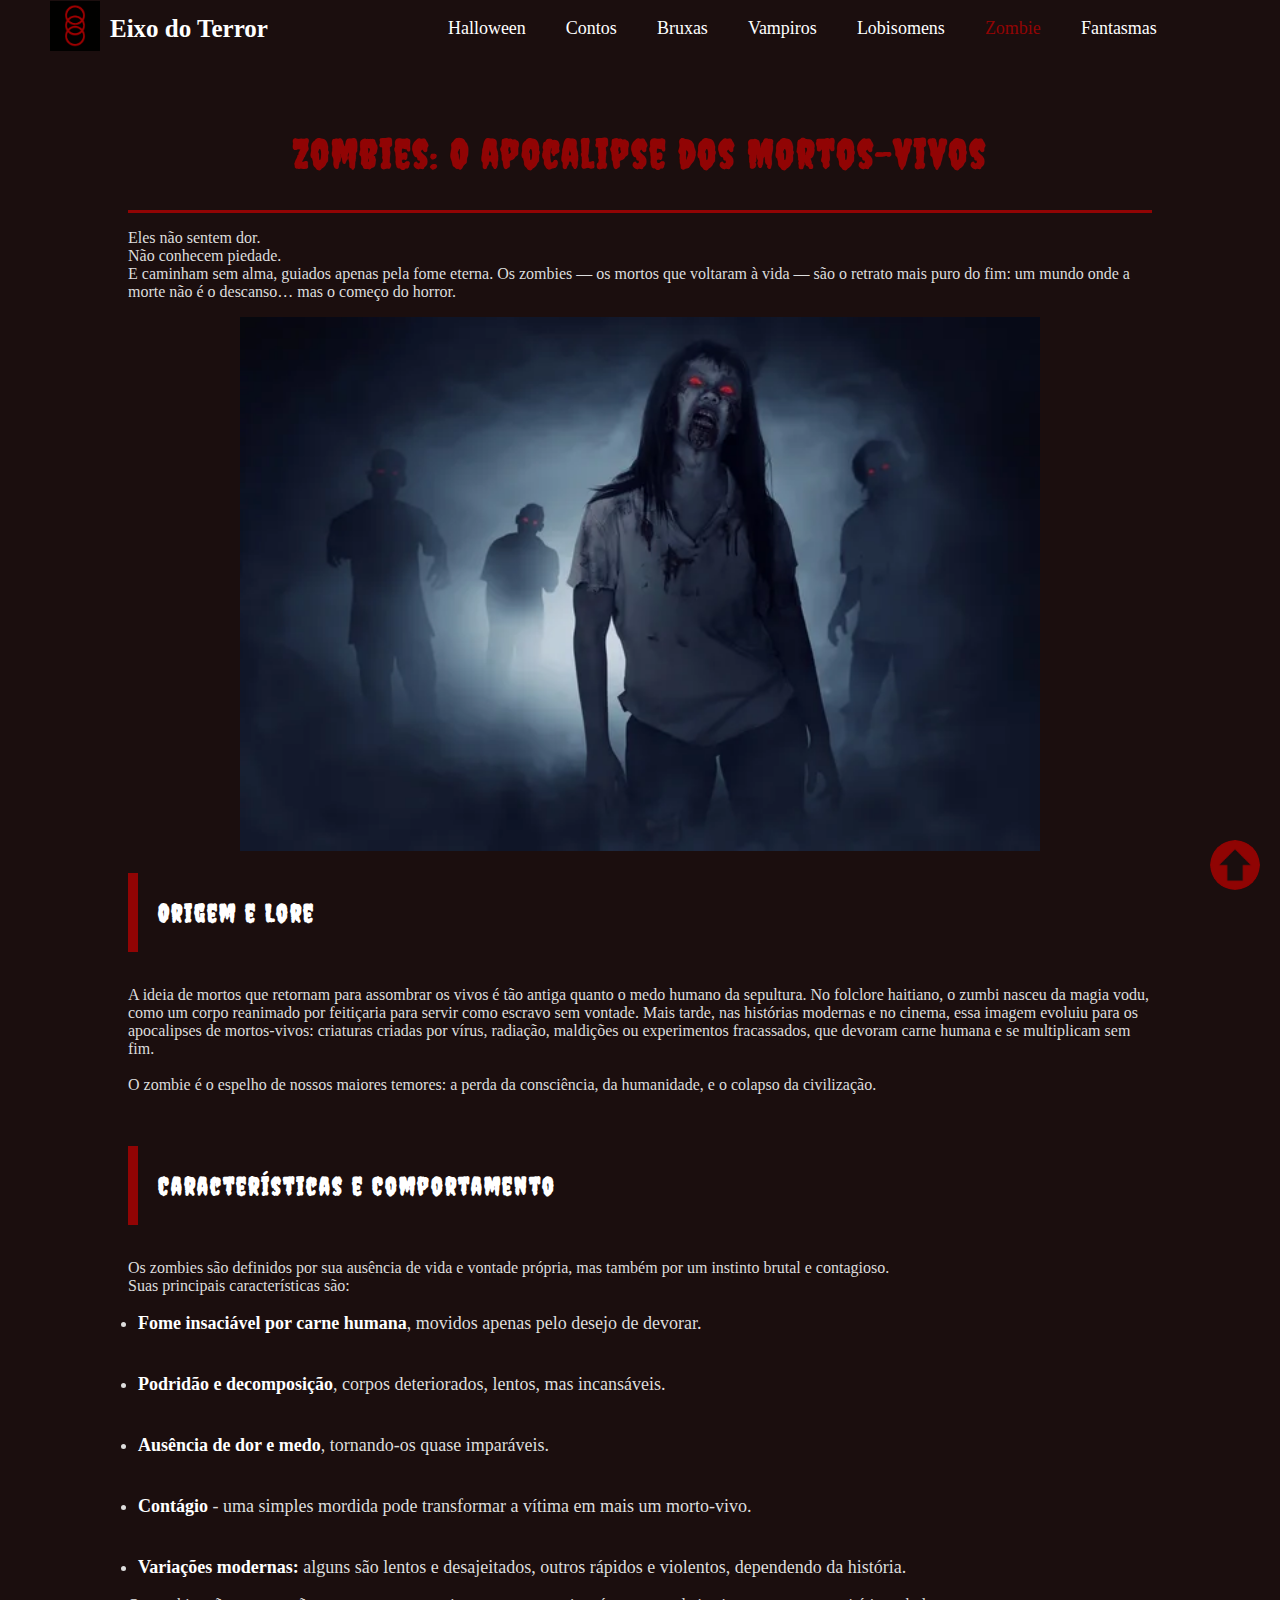
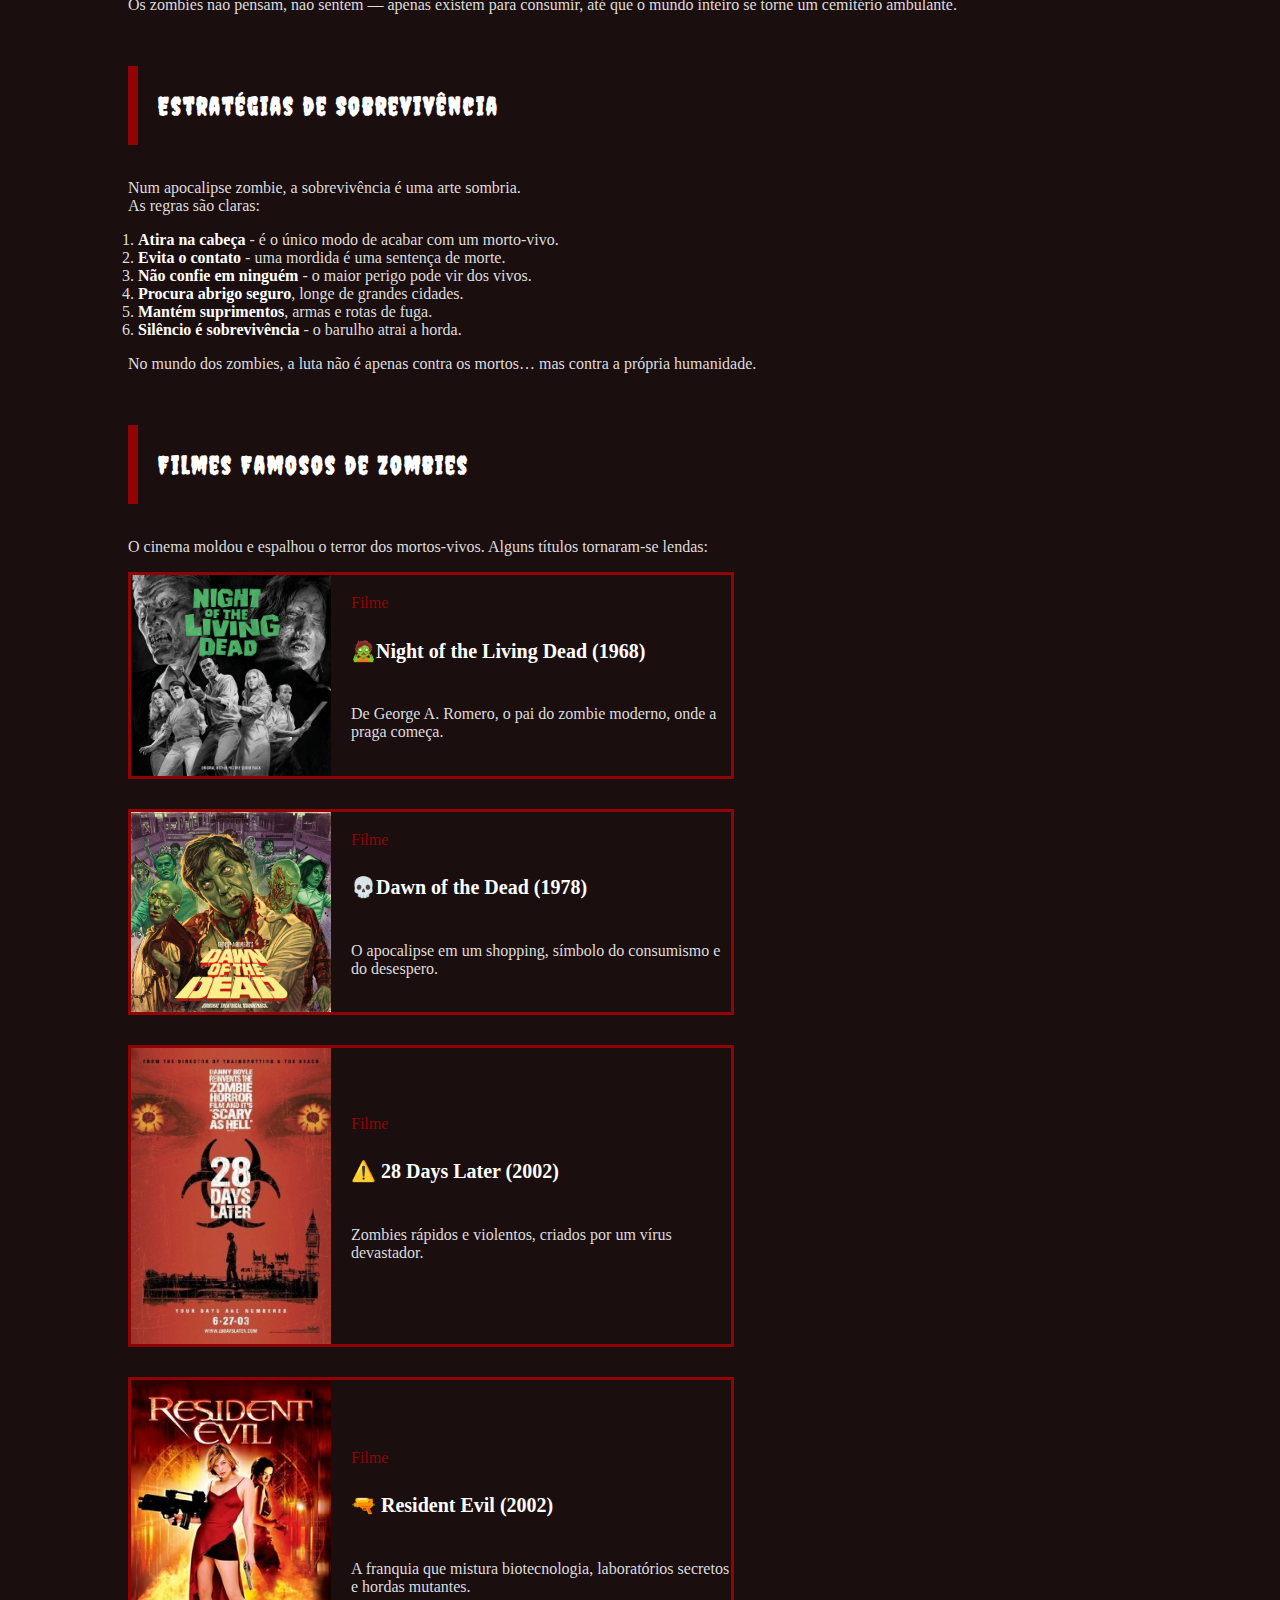
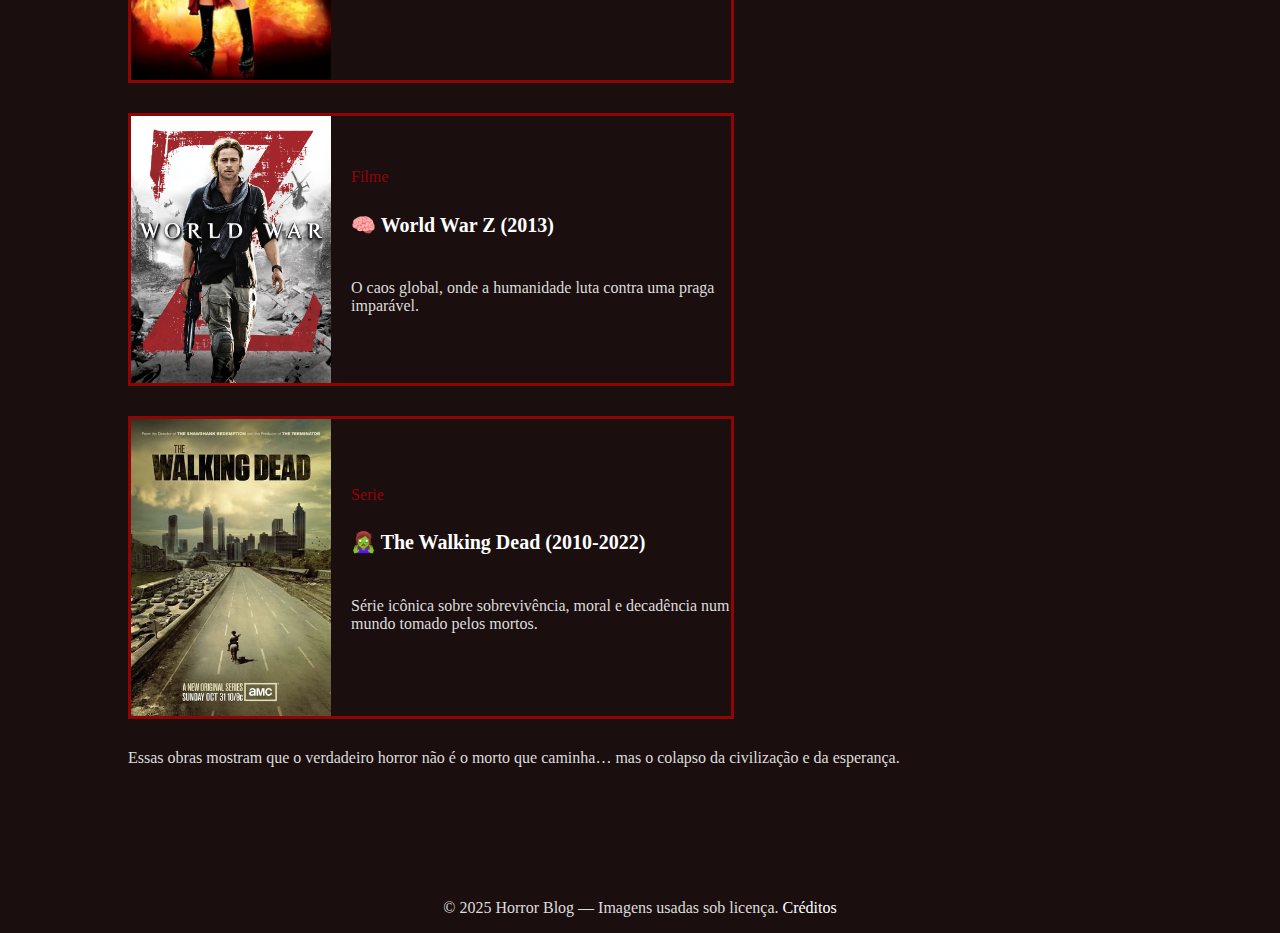
<file: Horror Blog/pages/zombie.html>
<!DOCTYPE html>
<html lang="pt-br">
<head>
    <meta charset="UTF-8">
    <meta name="viewport" content="width=device-width, initial-scale=1.0">
    <title>Noite de Arrepios</title>
    <link rel="icon" type="image/png" href="../assets/icons/logo-oficial.png">
    <link rel="stylesheet" href="../css/zombies.css">
    <link rel="stylesheet" href="../css/main.css">
    <link href="https://fonts.googleapis.com/css2?family=Creepster&family=Nosifer&family=Butcherman&display=swap" rel="stylesheet">
</head>
<body>
    <a href="#"><img class="seta" src="../assets/icons/icon-seta.png" alt="uma seta"></a>
    <header>
        <nav>
            <div id="nav-logo">
            <a href="./index.html" class="logo">
            <img width="50px" src="../assets/icons/logo-hub.png" alt="Logo do eixo de terror">
            </a>
            <a href="#" class="logo">Eixo do Terror</a>
            </div>
            <ul>
                <li><a href="../index.html">Halloween</a></li>
                <li><a href="../pages/contos.html">Contos</a></li>
                <li><a href="../pages/bruxas.html">Bruxas</a></li>
                <li><a href="../pages/vampiros.html">Vampiros</a></li>
                <li><a href="../pages/lobisomens.html">Lobisomens</a></li>
                <li><a href="../pages/zombie.html" class="active">Zombie</a></li>
                <li><a href="../pages/fantasmas.html">Fantasmas</a></li>
            </ul>
        </nav>
    </header>
    <main>
        <section>
            <h2>Zombies: O apocalipse dos Mortos-vivos</h2>
            <hr>
            <p>Eles não sentem dor. <br>
            Não conhecem piedade. <br>
            E caminham sem alma, guiados apenas pela fome eterna.
            Os zombies — os mortos que voltaram à vida — são o retrato mais puro do fim: um mundo onde a morte não é o descanso… mas o começo do horror.</p>
            <img width="800px" src="../assets/imagens/zombie.jpg" alt="uma onda de zombie medonha com muita nevoa">
            <br><br>
            <div id="selector-vermelho">
                <div id="parte-vermelha">
                </div>
                <h3>Origem e Lore</h3>
            </div>
            <br>
            <p>A ideia de mortos que retornam para assombrar os vivos é tão antiga quanto o medo humano da sepultura.
            No folclore haitiano, o zumbi nasceu da magia vodu, como um corpo reanimado por feitiçaria para servir como escravo sem vontade.
            Mais tarde, nas histórias modernas e no cinema, essa imagem evoluiu para os apocalipses de mortos-vivos: criaturas criadas por vírus, radiação, maldições ou experimentos fracassados, que devoram carne humana e se multiplicam sem fim.
            <br><br>
            O zombie é o espelho de nossos maiores temores: a perda da consciência, da humanidade, e o colapso da civilização.</p>
            <br><br>
            <div id="selector-vermelho">
                <div id="parte-vermelha">
                </div>
                <h3>Características e Comportamento</h3>
            </div>
            <br>
            <p>Os zombies são definidos por sua ausência de vida e vontade própria, mas também por um instinto brutal e contagioso.<br>
            Suas principais características são:</p>
            <ul id="lista">
                <li id="item"><strong>Fome insaciável por carne humana</strong>, movidos apenas pelo desejo de devorar.</li>
                <li id="item"><strong>Podridão e decomposição</strong>, corpos deteriorados, lentos, mas incansáveis.</li>
                <li id="item"><strong>Ausência de dor e medo</strong>, tornando-os quase imparáveis.</li>
                <li id="item"><strong>Contágio</strong> - uma simples mordida pode transformar a vítima em mais um morto-vivo.</li>
                <li id="item"><strong>Variações modernas:</strong> alguns são lentos e desajeitados, outros rápidos e violentos, dependendo da história.</li>
            </ul>
            <p>Os zombies não pensam, não sentem — apenas existem para consumir, até que o mundo inteiro se torne um cemitério ambulante.</p>
            <br><br>
            <div id="selector-vermelho">
                <div id="parte-vermelha">
                </div>
                <h3>Estratégias de Sobrevivência</h3>
            </div>
            <br>
            <p>Num apocalipse zombie, a sobrevivência é uma arte sombria.<br>
            As regras são claras:</p>
            <ol id="lista">
                <li id="item-organizado"><strong>Atira na cabeça</strong> - é o único modo de acabar com um morto-vivo.</li>
                <li id="item-organizado"><strong>Evita o contato</strong> - uma mordida é uma sentença de morte.</li>
                <li id="item-organizado"><strong>Não confie em ninguém</strong> - o maior perigo pode vir dos vivos.</li>
                <li id="item-organizado"><strong>Procura abrigo seguro</strong>, longe de grandes cidades.</li>
                <li id="item-organizado"><strong>Mantém suprimentos</strong>, armas e rotas de fuga.</li>
                <li id="item-organizado"><strong>Silêncio é sobrevivência</strong> - o barulho atrai a horda.</li>
            </ol>
            <p>No mundo dos zombies, a luta não é apenas contra os mortos… mas contra a própria humanidade.</p>
            <br><br>
            <div id="selector-vermelho">
                <div id="parte-vermelha">
                </div>
                <h3>Filmes Famosos de Zombies</h3>
            </div>
            <br>
            <p>O cinema moldou e espalhou o terror dos mortos-vivos. Alguns títulos tornaram-se lendas:</p>
            <a target="_blank" href="https://www.imdb.com/pt/title/tt0063350"><article id="article-movies">
                <img id="movie-img" src="../assets/imagens/movie-1.webp" alt="Night of the Living Dead (1968) filme">
                <div id="conteudo-movie">
                    <span>Filme</span>
                    <h4>🧟Night of the Living Dead (1968)</h4>
                    <p>De George A. Romero, o pai do zombie moderno, onde a praga começa.</p>
                </div>
            </article></a>
            <a target="_blank" href="https://www.imdb.com/pt/title/tt0077402"><article id="article-movies">
                <img id="movie-img" src="../assets/imagens/movie-2.webp" alt="Dawn of the Dead (1978) filme">
                <div id="conteudo-movie">
                    <span>Filme</span>
                    <h4>💀Dawn of the Dead (1978)</h4>
                    <p>O apocalipse em um shopping, símbolo do consumismo e do desespero.</p>
                </div>
            </article></a>
            <a target="_blank" href="https://www.imdb.com/pt/title/tt0289043/?ref_=ext_shr_lnk"><article id="article-movies">
                <img id="movie-img" src="../assets/imagens/movie-3.jpg" alt="28 Days Later (2002) filme">
                <div id="conteudo-movie">
                    <span>Filme</span>
                    <h4>⚠️ 28 Days Later (2002)</h4>
                    <p>Zombies rápidos e violentos, criados por um vírus devastador.</p>
                </div>
            </article></a>
            <a target="_blank" href="https://www.imdb.com/pt/title/tt0120804"><article id="article-movies">
                <img id="movie-img" src="../assets/imagens/movie-4.jpg" alt="Resident Evil (2002) filme">
                <div id="conteudo-movie">
                    <span>Filme</span>
                    <h4>🔫 Resident Evil (2002)</h4>
                    <p>A franquia que mistura biotecnologia, laboratórios secretos e hordas mutantes.</p>
                </div>
            </article></a>
            <a target="_blank" href="https://www.imdb.com/pt/title/tt0816711/?ref_=ext_shr_lnk"><article id="article-movies">
                <img id="movie-img" src="../assets/imagens/movie-5.jpg" alt="World War Z (2013) filme">
                <div id="conteudo-movie">
                    <span>Filme</span>
                    <h4>🧠 World War Z (2013)</h4>
                    <p>O caos global, onde a humanidade luta contra uma praga imparável.</p>
                </div>
            </article></a>
            <a target="_blank" href="https://www.imdb.com/pt/title/tt1520211"><article id="article-movies">
                <img id="movie-img" src="../assets/imagens/movie-6.jpg" alt="The Walking Dead (2010-2022) filme">
                <div id="conteudo-movie">
                    <span>Serie</span>
                    <h4>🧟‍♀️ The Walking Dead (2010-2022)</h4>
                    <p>Série icônica sobre sobrevivência, moral e decadência num mundo tomado pelos mortos.</p>
                </div>
            </article></a>
            <p>Essas obras mostram que o verdadeiro horror não é o morto que caminha… mas o colapso da civilização e da esperança.</p>
        </section>
    </main>
    <footer>
        <p>© 2025 Horror Blog — Imagens usadas sob licença. <a href="../pages/referencias.html">Créditos</a></p>
    </footer>
</body>
</html>
</file>
<file: Horror Blog/css/main.css>
* {
    text-decoration: none;
    color: white;
    list-style: none;
}

main, footer {
    width: 80%;       
    max-width: 1200px; 
    margin: 0 auto;    
    text-align: center;
}

hr {
    border: none;
    height: 3px;
    background-color: #910404;
}

body {
    background-color: #1B0E0E;
    display: flex;
    flex-direction: column;   
    align-items: center;   
    margin: 0;
    overflow-x: hidden;
}

header {
    width: 100%;
    padding-left: 100px;
}

#nav-logo {
    display: flex;
    align-items: center;
    gap: 10px;
}

nav {
    width: 100%;
    display: flex;
    align-items: center;
    margin: 0px 0px 40px 0px;
}

nav a:hover,nav a.active {
    color: #910404;
}

ul {
    font-size: 18px;
    display: flex;
    gap: 40px;
    padding-left: 180px;
}

.logo {
    font-weight: bold;
    font-size: 25px;
}

h1, h2, h3 {
    font-family: 'Creepster', cursive;
    color: #fff; 
    letter-spacing: 2px;
}

p, li {
    font-family: 'Georgia', serif; 
    color: #ddd;
}

footer>p {
    padding-top: 100px;
}

.seta {
    width: 50px;
    position: absolute;
    position: fixed;
    bottom: 10px;
    right: 20px;
    border-radius: 50%;
}

#lista {
    display: flex;
    flex-direction: column;
    align-items: flex-start;
    padding-left: 10px;
}

#item {
    list-style: outside;
    display: list-item;
    text-align: start;
}

footer>p {
    text-align: center;
}

h2 {
    font-size: 40px;
    color: #910404;
}

#selector-vermelho {
    display: flex;
    gap: 20px;
}
#parte-vermelha {
    background-color: #910404;
    width: 10px;
    
}

#icon-livro {
    width: 100px;
}

#a-article>article:hover {
    background-color: #910404;
}

#div-article {
    display: grid;
    grid-template-columns: repeat(2, 1fr);
    gap: 10px;
    margin-top: 50px;
}

#a-article>article {
     background-color: rgba(0, 0, 0, 0.4); 
    backdrop-filter: blur(10px); 
    -webkit-backdrop-filter: blur(10px); 
    width: 500px;
    display: flex;
    align-items: center;
    text-align: start;
}

article>span {
    font-weight: bold;
}

h4,h3,p,li {
    text-align: start;
}

h3 {
    font-size: 25px;
}

footer>p>a:hover {
    color: #910404;
}
</file>
<file: Horror Blog/css/home.css>
span {
    color: #910404;
    font-weight: bold;
}

h2 {
    display: flex;
}

#home-imagem {
    width: 100%;
}

h1 {
    position: absolute;
    top: 560px;
    font-size: 60px;
}

.article {
    width: 500px;
}

#div-section-1 {
    display: grid;
    grid-template-columns: repeat(2, 1fr);
    margin-top: 10px;
    
}

#picture {
    width: 300px;
}

#article-section-2 {
    display: flex;
    gap: 40px;
    text-align: start;
    align-items: center;
    margin-top: 40px;
    margin-left: 30px;
}

h3 {
    font-size: 20px;
}
</file>
<file: Horror Blog/css/fantasmas.css>
#tipos-de-fantasmas-article {
    background-color: #360e0e;
    padding: 5px 0px 10px 20px;
    margin-bottom: 20px;
    width: 700px;
}

#tipos-de-fantasmas-article>h4 {
    color: #910404;
    font-size: 20px;
}
</file>
<file: Horror Blog/css/lobisomens.css>

</file>
<file: Horror Blog/css/referencias.css>
#article-a  {
    width: 90%;
    display: flex;
    align-content: center;
    flex-direction: column;
    text-align: start;
    background: #ff0000;
    background: linear-gradient(90deg,rgba(255, 0, 0, 1) 0%, rgba(145, 4, 4, 1) 3%);
    margin-bottom: 10px;
    padding: 5px 0px 2.5px 30px;
}

#div-article-vampire {
    display: grid;
    grid-template-columns: repeat(3, 1fr);
}
</file>
<file: Horror Blog/css/vampiros.css>
#article-a  {
    width: 60%;
    display: flex;
    align-content: center;
    flex-direction: column;
    text-align: start;
    background: #ff0000;
    background: linear-gradient(90deg,rgba(255, 0, 0, 1) 0%, rgba(145, 4, 4, 1) 3%);
    margin-bottom: 10px;
    padding: 20px 0px 1px 40px;
}

#div-article-vampire {
    display: flex;
    flex-direction: column;
    align-items: start;
}

#img-home {
    width: 800px;
}
</file>
<file: Horror Blog/css/zombies.css>
span:hover {
    color: white;
}

span {
    color: #910404;
    width: 100%;
}

main {
    width: 60%;
}

#item-organizado {
    list-style: decimal;
    display: list-item;
    text-align: start;
}

#article-movies {
    display: flex;
    flex-direction: row;
    text-align: start;
    align-items: center;
    gap: 20px;
    margin-bottom: 30px;
    border: solid #910404;
    width: 600px;
}

#article-movies:hover {
    background-color: #910404;
}

#movie-img {
    width: 200px;
}

#conteudo-movie {
    display: flex;
    flex-direction: column;

}

h4 {
    font-size: 20px;
}
</file>
